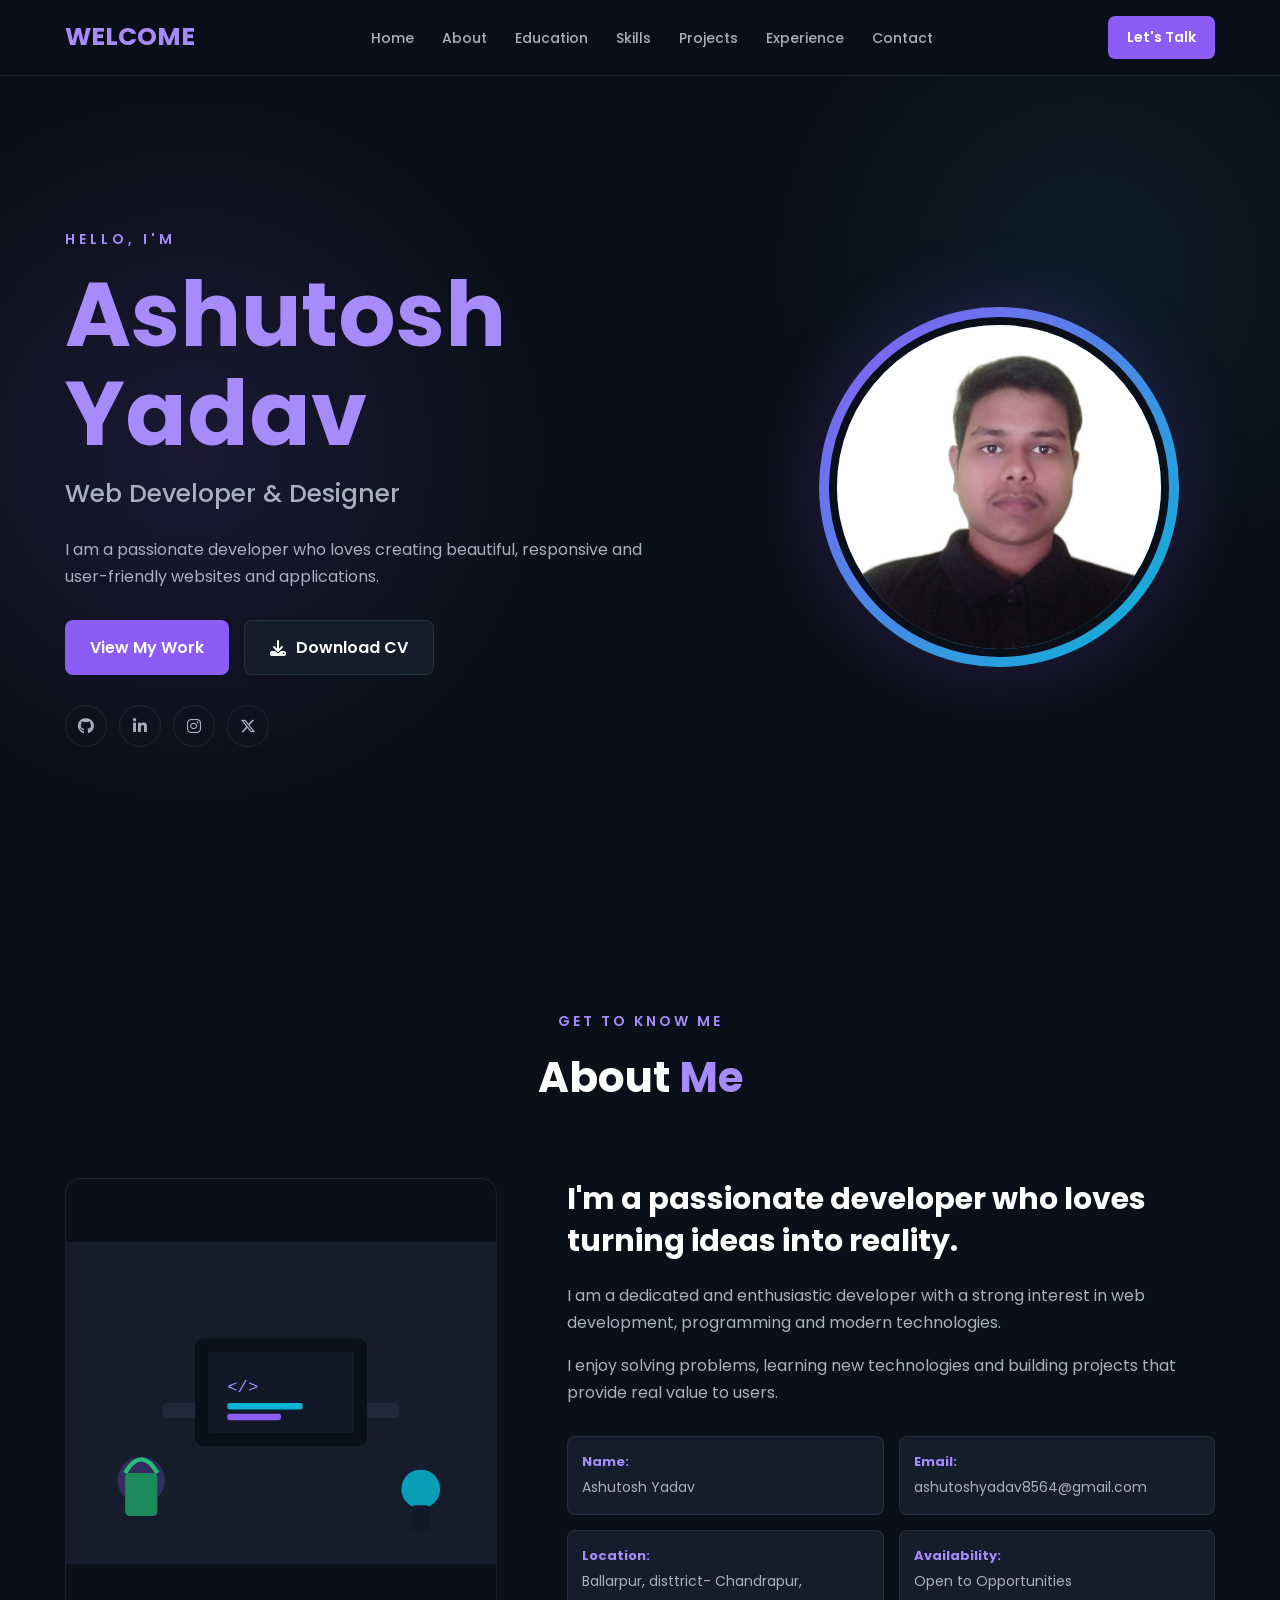
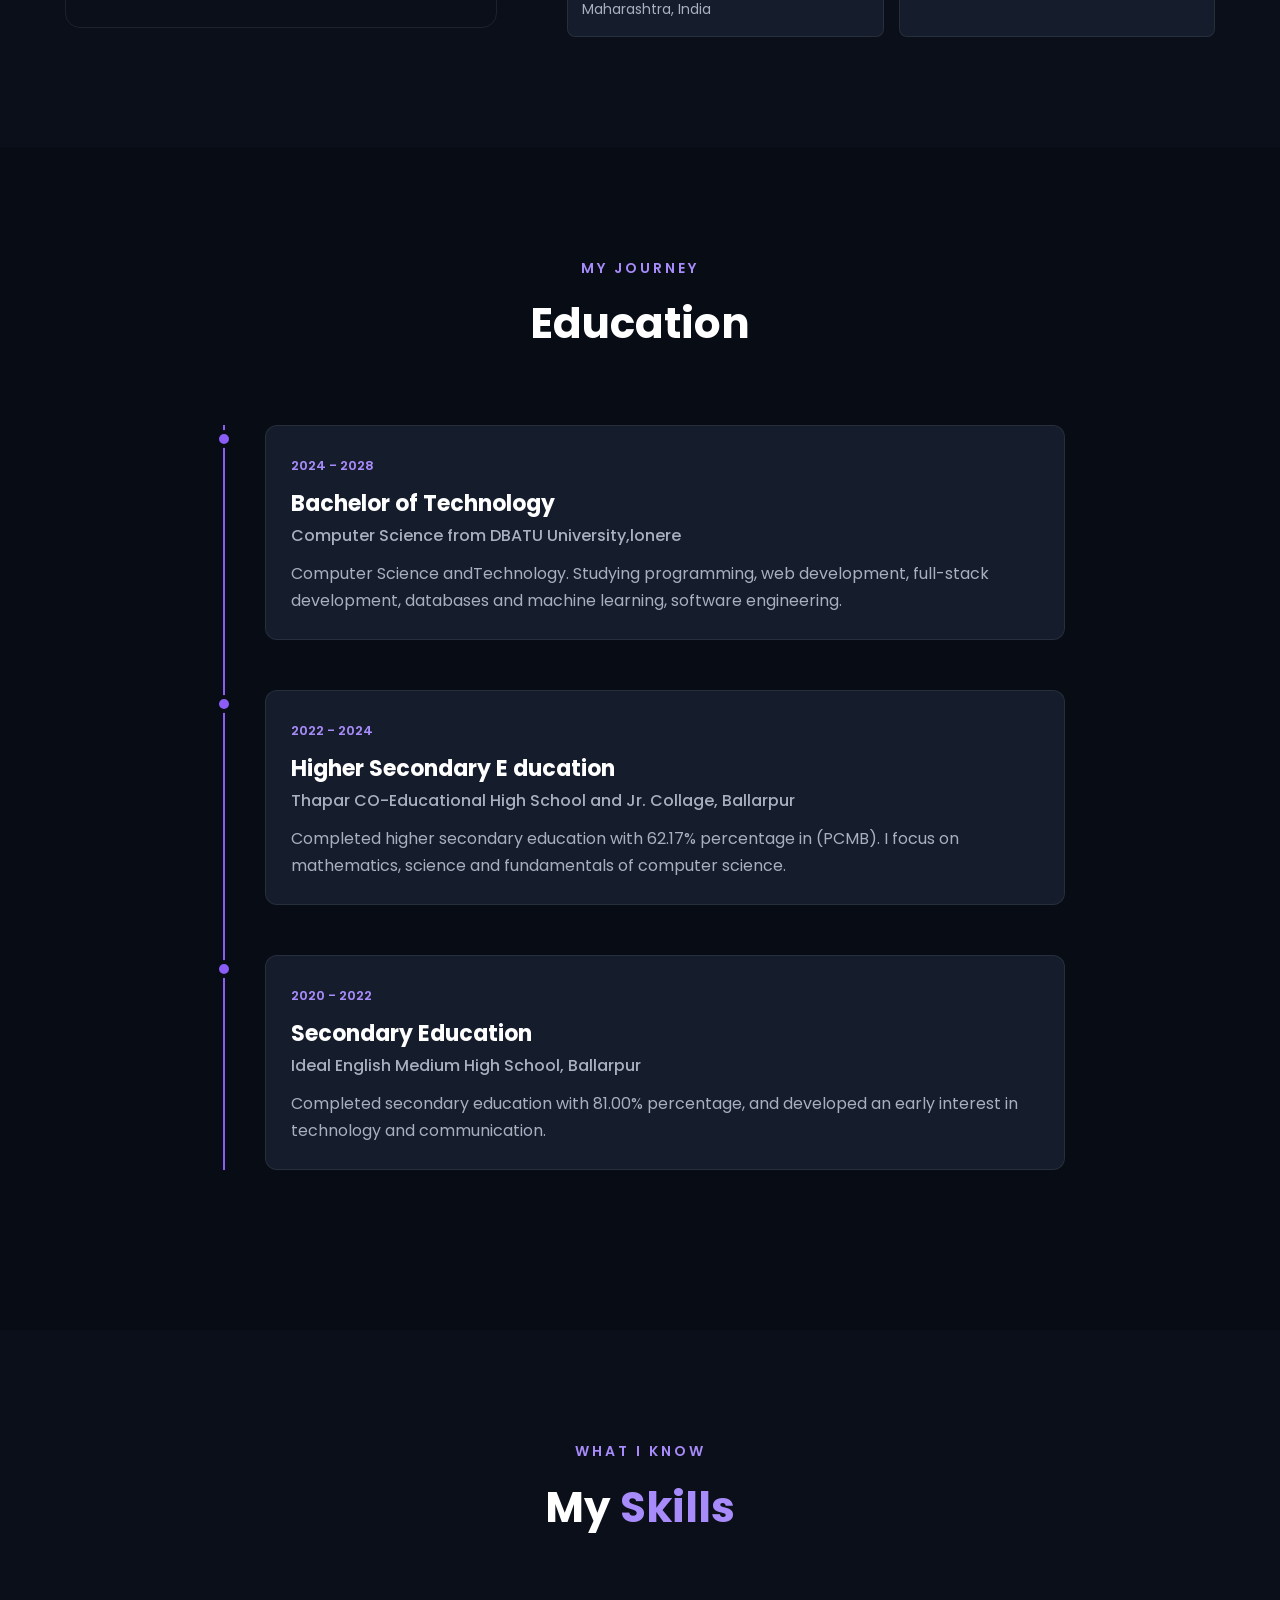
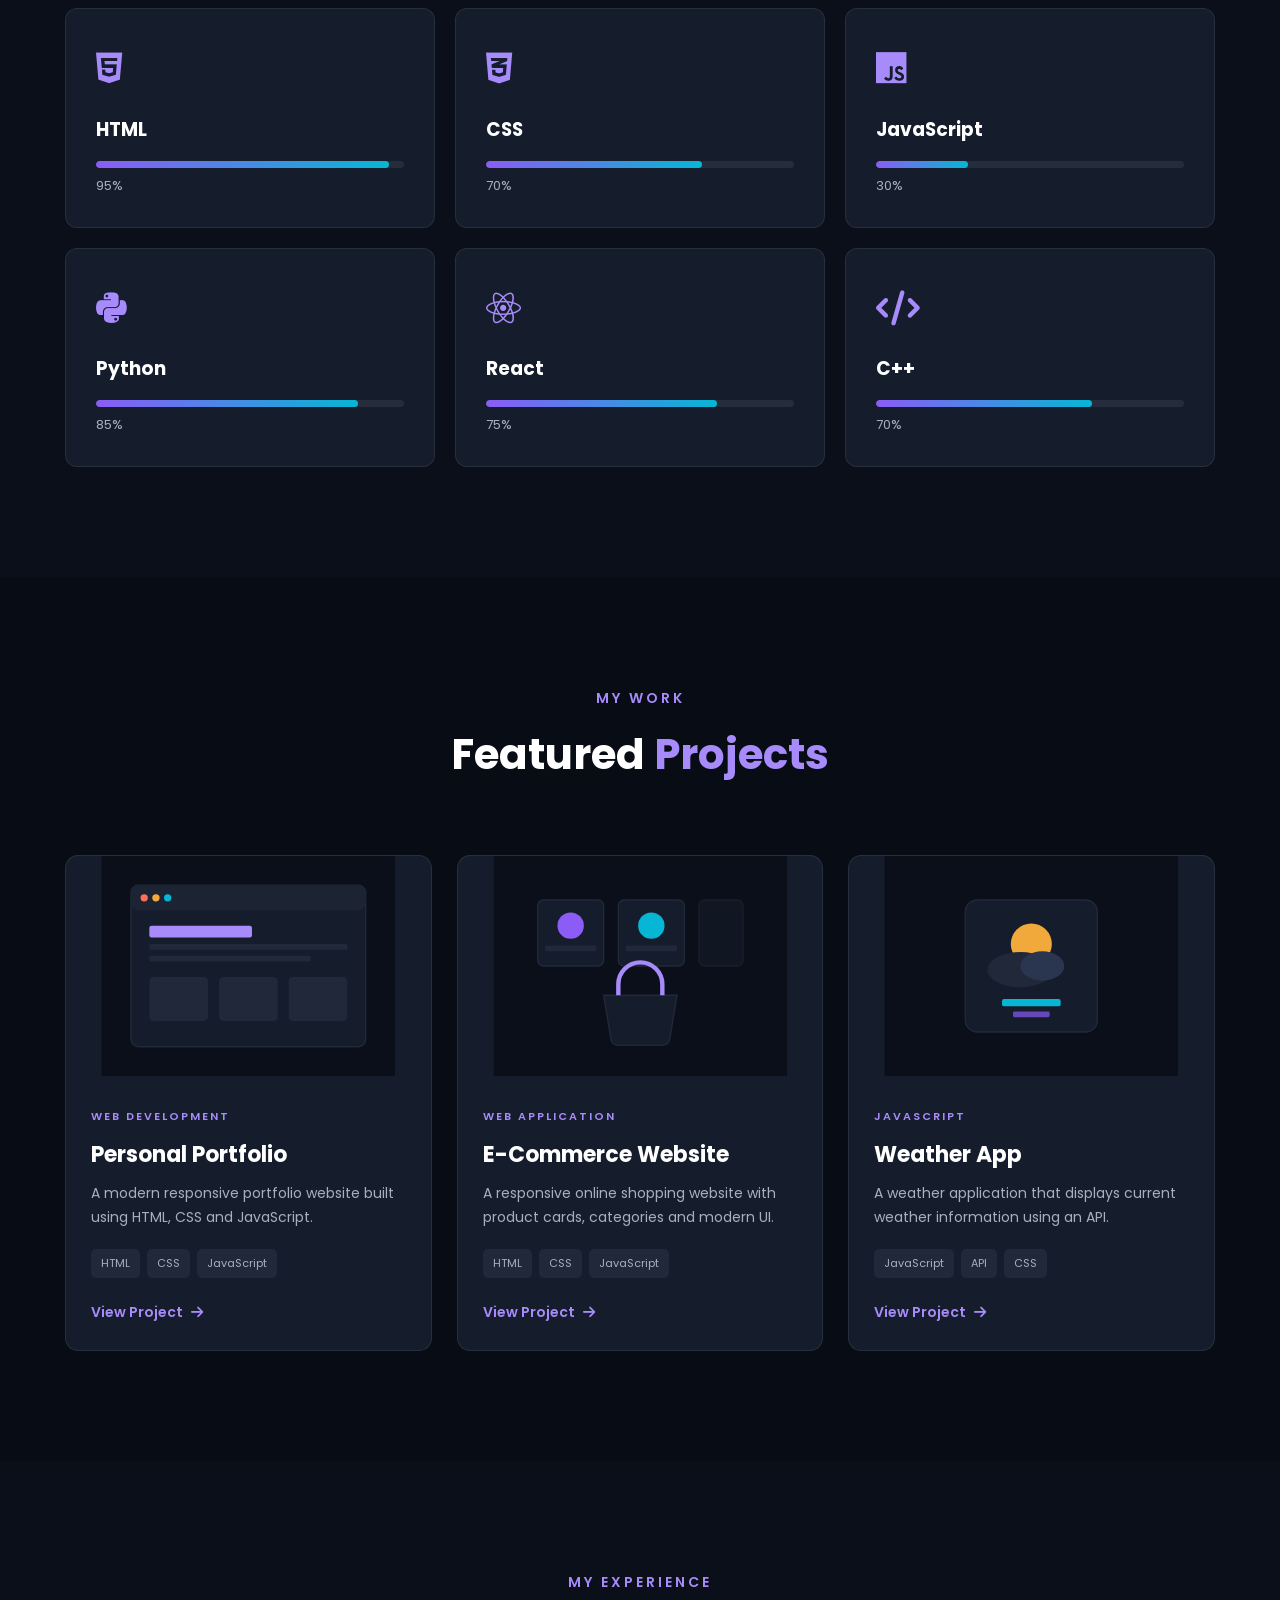
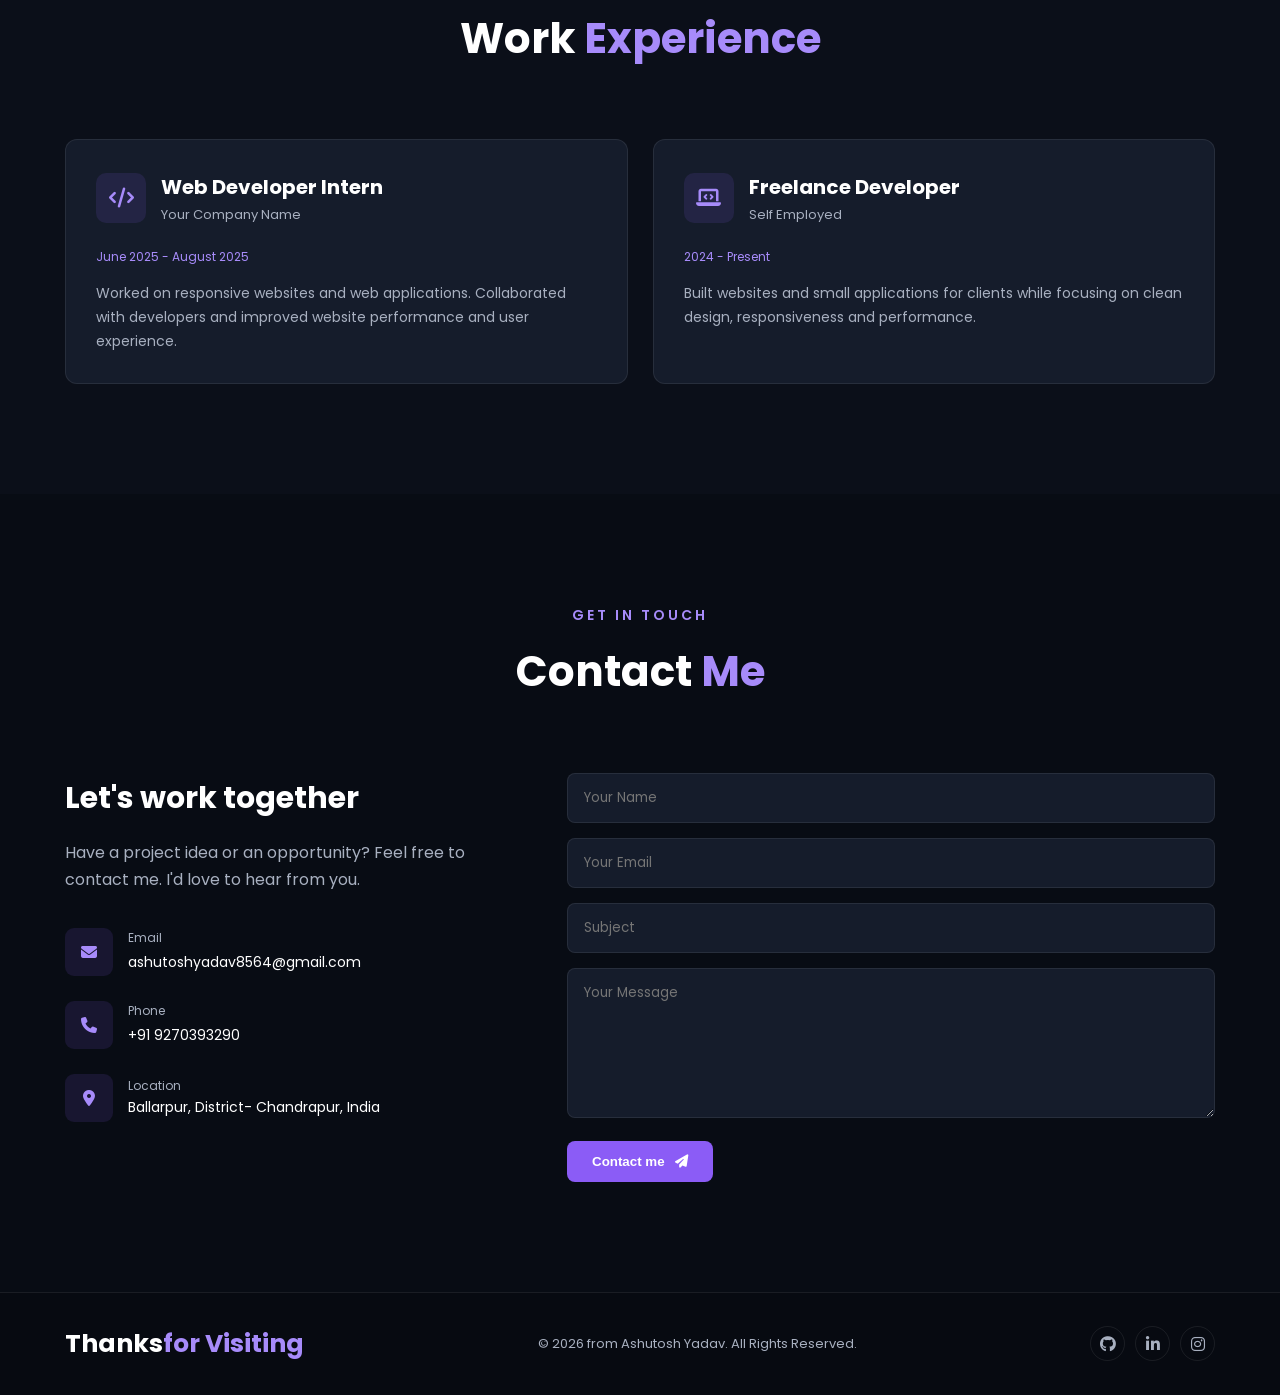
<file: index.html>
<!--Updated portfollio webpage -->

<!doctype html>
<html lang="en">
  <head>
    <meta charset="UTF-8" />
    <meta name="viewport" content="width=device-width, initial-scale=1.0" />

    <title>Your Name | Resume</title>

    <!-- Google Font -->
    <link rel="preconnect" href="https://fonts.googleapis.com" />
    <link rel="preconnect" href="https://fonts.gstatic.com" crossorigin />
    <link
      href="https://fonts.googleapis.com/css2?family=Poppins:wght@300;400;500;600;700&display=swap"
      rel="stylesheet"
    />

    <!-- Font Awesome Icons -->
    <link
      rel="stylesheet"
      href="https://cdnjs.cloudflare.com/ajax/libs/font-awesome/6.5.2/css/all.min.css"
    />

    <!-- CSS -->
    <link rel="stylesheet" href="style.css" />
  </head>

  <body>
    <!-- ================= NAVBAR ================= -->
    <header class="header">
      <nav class="navbar container">
        <a href="#home" class="logo">
          <span>WELCOME</span>
        </a>

        <ul class="nav-links">
          <li><a href="#home">Home</a></li>
          <li><a href="#about">About</a></li>
          <li><a href="#education">Education</a></li>
          <li><a href="#skills">Skills</a></li>
          <li><a href="#projects">Projects</a></li>
          <li><a href="#experience">Experience</a></li>
          <li><a href="#contact">Contact</a></li>
        </ul>

        <a href="#contact" class="nav-btn">Let's Talk</a>
      </nav>
    </header>

    <!-- ================= HERO ================= -->
    <main>
      <section id="home" class="hero">
        <div class="hero-content container">
          <div class="hero-text">
            <p class="small-title">HELLO, I'M</p>

            <h1><span>Ashutosh Yadav</span></h1>

            <h2>Web Developer & Designer</h2>

            <p class="hero-description">
              I am a passionate developer who loves creating beautiful,
              responsive and user-friendly websites and applications.
            </p>

            <div class="hero-buttons">
              <a href="#projects" class="btn primary-btn"> View My Work </a>

              <a href="resume.pdf" class="btn secondary-btn" download>
                <i class="fa-solid fa-download"></i>
                Download CV
              </a>
            </div>

            <div class="social-links">
              <a href="#" aria-label="GitHub">
                <i class="fa-brands fa-github"></i>
              </a>

              <a href="#" aria-label="LinkedIn">
                <i class="fa-brands fa-linkedin-in"></i>
              </a>

              <a href="#" aria-label="Instagram">
                <i class="fa-brands fa-instagram"></i>
              </a>

              <a href="#" aria-label="Twitter">
                <i class="fa-brands fa-x-twitter"></i>
              </a>
            </div>
          </div>

          <div class="hero-image">
            <div class="profile-circle">
              <img src="Images/linked in.png" alt="Profile photo" />
            </div>
          </div>
        </div>
      </section>

      <!-- ================= ABOUT ================= -->
      <section id="about" class="section">
        <div class="container">
          <div class="section-heading">
            <p>GET TO KNOW ME</p>
            <h2>About <span>Me</span></h2>
          </div>

          <div class="about-grid">
            <div class="about-image">
              <svg
                viewBox="0 0 400 300"
                xmlns="http://www.w3.org/2000/svg"
                role="img"
                aria-label="Illustration of a developer workspace with a laptop showing code, a coffee cup and a plant"
              >
                <rect width="400" height="300" fill="#151c2b" />
                <rect
                  x="90"
                  y="150"
                  width="220"
                  height="14"
                  rx="4"
                  fill="#20283a"
                />
                <rect
                  x="120"
                  y="90"
                  width="160"
                  height="100"
                  rx="8"
                  fill="#0b0f19"
                />
                <rect
                  x="132"
                  y="102"
                  width="136"
                  height="76"
                  rx="3"
                  fill="#111827"
                />
                <text
                  x="150"
                  y="140"
                  font-family="monospace"
                  font-size="16"
                  fill="#a78bfa"
                >
                  &lt;/&gt;
                </text>
                <rect
                  x="150"
                  y="150"
                  width="70"
                  height="6"
                  rx="2"
                  fill="#06b6d4"
                />
                <rect
                  x="150"
                  y="160"
                  width="50"
                  height="6"
                  rx="2"
                  fill="#8b5cf6"
                />
                <circle
                  cx="330"
                  cy="230"
                  r="18"
                  fill="#06b6d4"
                  opacity="0.85"
                />
                <rect
                  x="322"
                  y="245"
                  width="16"
                  height="24"
                  rx="3"
                  fill="#111827"
                />
                <circle cx="70" cy="222" r="22" fill="#8b5cf6" opacity="0.25" />
                <rect
                  x="55"
                  y="215"
                  width="30"
                  height="40"
                  rx="4"
                  fill="#1c8a5a"
                />
                <path
                  d="M55 215 Q70 190 85 215"
                  stroke="#22c17a"
                  stroke-width="4"
                  fill="none"
                />
              </svg>
            </div>

            <div class="about-content">
              <h3>
                I'm a passionate developer who loves turning ideas into reality.
              </h3>

              <p>
                I am a dedicated and enthusiastic developer with a strong
                interest in web development, programming and modern
                technologies.
              </p>

              <p>
                I enjoy solving problems, learning new technologies and building
                projects that provide real value to users.
              </p>

              <div class="personal-info">
                <div>
                  <strong>Name:</strong>
                  <span>Ashutosh Yadav</span>
                </div>

                <div>
                  <strong>Email:</strong>
                  <span>ashutoshyadav8564@gmail.com</span>
                </div>

                <div>
                  <strong>Location:</strong>
                  <span>
                    Ballarpur, disttrict- Chandrapur, Maharashtra, India</span
                  >
                </div>

                <div>
                  <strong>Availability:</strong>
                  <span>Open to Opportunities</span>
                </div>
              </div>
            </div>
          </div>
        </div>
      </section>

      <!-- ================= EDUCATION ================= -->
      <section id="education" class="section dark-section">
        <div class="container">
          <div class="section-heading">
            <p>MY JOURNEY</p>
            <h2>Education</h2>
          </div>

          <div class="timeline">
            <div class="timeline-item">
              <div class="timeline-dot"></div>

              <div class="timeline-content">
                <span class="timeline-date"> 2024 - 2028 </span>

                <h3>Bachelor of Technology</h3>

                <h4>Computer Science from DBATU University,lonere</h4>

                <p>
                  Computer Science andTechnology. Studying programming, web
                  development, full-stack development, databases and machine
                  learning, software engineering.
                </p>
              </div>
            </div>

            <div class="timeline-item">
              <div class="timeline-dot"></div>

              <div class="timeline-content">
                <span class="timeline-date"> 2022 - 2024 </span>

                <h3>Higher Secondary E ducation</h3>

                <h4>
                  Thapar CO-Educational High School and Jr. Collage, Ballarpur
                </h4>

                <p>
                  Completed higher secondary education with 62.17% percentage in
                  (PCMB). I focus on mathematics, science and fundamentals of
                  computer science.
                </p>
              </div>
            </div>

            <div class="timeline-item">
              <div class="timeline-dot"></div>

              <div class="timeline-content">
                <span class="timeline-date"> 2020 - 2022 </span>

                <h3>Secondary Education</h3>

                <h4>Ideal English Medium High School, Ballarpur</h4>

                <p>
                  Completed secondary education with 81.00% percentage, and
                  developed an early interest in technology and communication.
                </p>
              </div>
            </div>
          </div>
        </div>
      </section>

      <!-- ================= SKILLS ================= -->
      <section id="skills" class="section">
        <div class="container">
          <div class="section-heading">
            <p>WHAT I KNOW</p>
            <h2>My <span>Skills</span></h2>
          </div>

          <div class="skills-grid">
            <div class="skill-card">
              <div class="skill-icon">
                <i class="fa-brands fa-html5"></i>
              </div>

              <h3>HTML</h3>

              <div class="skill-bar">
                <span style="width: 95%"></span>
              </div>

              <p>95%</p>
            </div>

            <div class="skill-card">
              <div class="skill-icon">
                <i class="fa-brands fa-css3-alt"></i>
              </div>

              <h3>CSS</h3>

              <div class="skill-bar">
                <span style="width: 70%"></span>
              </div>

              <p>70%</p>
            </div>

            <div class="skill-card">
              <div class="skill-icon">
                <i class="fa-brands fa-js"></i>
              </div>

              <h3>JavaScript</h3>

              <div class="skill-bar">
                <span style="width: 30%"></span>
              </div>

              <p>30%</p>
            </div>

            <div class="skill-card">
              <div class="skill-icon">
                <i class="fa-brands fa-python"></i>
              </div>

              <h3>Python</h3>

              <div class="skill-bar">
                <span style="width: 85%"></span>
              </div>

              <p>85%</p>
            </div>

            <div class="skill-card">
              <div class="skill-icon">
                <i class="fa-brands fa-react"></i>
              </div>

              <h3>React</h3>

              <div class="skill-bar">
                <span style="width: 75%"></span>
              </div>

              <p>75%</p>
            </div>

            <div class="skill-card">
              <div class="skill-icon cpp">
                <i class="fa-solid fa-code"></i>
              </div>
              <h3>C++</h3>
              <div class="skill-bar">
                <span style="width: 70%"></span>
              </div>

              <p>70%</p>
            </div>
          </div>
        </div>
      </section>

      <!-- ================= PROJECTS ================= -->
      <section id="projects" class="section dark-section">
        <div class="container">
          <div class="section-heading">
            <p>MY WORK</p>
            <h2>Featured <span>Projects</span></h2>
          </div>

          <div class="projects-grid">
            <article class="project-card">
              <div class="project-image">
                <svg
                  viewBox="0 0 400 300"
                  xmlns="http://www.w3.org/2000/svg"
                  role="img"
                  aria-label="Browser window mockup representing a portfolio website"
                >
                  <rect width="400" height="300" fill="#0b0f19" />
                  <rect
                    x="40"
                    y="40"
                    width="320"
                    height="220"
                    rx="10"
                    fill="#151c2b"
                    stroke="#20283a"
                    stroke-width="2"
                  />
                  <rect
                    x="40"
                    y="40"
                    width="320"
                    height="34"
                    rx="10"
                    fill="#1c2333"
                  />
                  <circle cx="58" cy="57" r="5" fill="#ff6f59" />
                  <circle cx="74" cy="57" r="5" fill="#f2a93b" />
                  <circle cx="90" cy="57" r="5" fill="#06b6d4" />
                  <rect
                    x="65"
                    y="95"
                    width="140"
                    height="16"
                    rx="3"
                    fill="#a78bfa"
                  />
                  <rect
                    x="65"
                    y="120"
                    width="270"
                    height="8"
                    rx="2"
                    fill="#20283a"
                  />
                  <rect
                    x="65"
                    y="136"
                    width="220"
                    height="8"
                    rx="2"
                    fill="#20283a"
                  />
                  <rect
                    x="65"
                    y="165"
                    width="80"
                    height="60"
                    rx="6"
                    fill="#20283a"
                  />
                  <rect
                    x="160"
                    y="165"
                    width="80"
                    height="60"
                    rx="6"
                    fill="#20283a"
                  />
                  <rect
                    x="255"
                    y="165"
                    width="80"
                    height="60"
                    rx="6"
                    fill="#20283a"
                  />
                </svg>
              </div>

              <div class="project-content">
                <span>WEB DEVELOPMENT</span>

                <h3>Personal Portfolio</h3>

                <p>
                  A modern responsive portfolio website built using HTML, CSS
                  and JavaScript.
                </p>

                <div class="project-tech">
                  <span>HTML</span>
                  <span>CSS</span>
                  <span>JavaScript</span>
                </div>

                <a href="#" class="project-link">
                  View Project
                  <i class="fa-solid fa-arrow-right"></i>
                </a>
              </div>
            </article>

            <article class="project-card">
              <div class="project-image">
                <svg
                  viewBox="0 0 400 300"
                  xmlns="http://www.w3.org/2000/svg"
                  role="img"
                  aria-label="Illustration representing an e-commerce website with product cards and a shopping bag"
                >
                  <rect width="400" height="300" fill="#0b0f19" />
                  <rect
                    x="60"
                    y="60"
                    width="90"
                    height="90"
                    rx="8"
                    fill="#151c2b"
                    stroke="#20283a"
                    stroke-width="2"
                  />
                  <rect
                    x="170"
                    y="60"
                    width="90"
                    height="90"
                    rx="8"
                    fill="#151c2b"
                    stroke="#20283a"
                    stroke-width="2"
                  />
                  <rect
                    x="280"
                    y="60"
                    width="60"
                    height="90"
                    rx="8"
                    fill="#151c2b"
                    stroke="#20283a"
                    stroke-width="2"
                    opacity="0.6"
                  />
                  <circle cx="105" cy="95" r="18" fill="#8b5cf6" />
                  <circle cx="215" cy="95" r="18" fill="#06b6d4" />
                  <rect
                    x="70"
                    y="122"
                    width="70"
                    height="8"
                    rx="2"
                    fill="#20283a"
                  />
                  <rect
                    x="180"
                    y="122"
                    width="70"
                    height="8"
                    rx="2"
                    fill="#20283a"
                  />
                  <path
                    d="M150 190 h100 l-10 60 a10 10 0 0 1 -10 8 h-60 a10 10 0 0 1 -10 -8 Z"
                    fill="#151c2b"
                    stroke="#20283a"
                    stroke-width="2"
                  />
                  <path
                    d="M170 190 v-15 a30 30 0 0 1 60 0 v15"
                    fill="none"
                    stroke="#a78bfa"
                    stroke-width="6"
                  />
                </svg>
              </div>

              <div class="project-content">
                <span>WEB APPLICATION</span>

                <h3>E-Commerce Website</h3>

                <p>
                  A responsive online shopping website with product cards,
                  categories and modern UI.
                </p>

                <div class="project-tech">
                  <span>HTML</span>
                  <span>CSS</span>
                  <span>JavaScript</span>
                </div>

                <a href="#" class="project-link">
                  View Project
                  <i class="fa-solid fa-arrow-right"></i>
                </a>
              </div>
            </article>

            <article class="project-card">
              <div class="project-image">
                <svg
                  viewBox="0 0 400 300"
                  xmlns="http://www.w3.org/2000/svg"
                  role="img"
                  aria-label="Illustration representing a weather application showing a sun, clouds and a data card"
                >
                  <rect width="400" height="300" fill="#0b0f19" />
                  <rect
                    x="110"
                    y="60"
                    width="180"
                    height="180"
                    rx="16"
                    fill="#151c2b"
                    stroke="#20283a"
                    stroke-width="2"
                  />
                  <circle cx="200" cy="120" r="28" fill="#f2a93b" />
                  <ellipse cx="185" cy="155" rx="45" ry="24" fill="#20283a" />
                  <ellipse cx="215" cy="150" rx="30" ry="20" fill="#2a3550" />
                  <rect
                    x="160"
                    y="195"
                    width="80"
                    height="10"
                    rx="3"
                    fill="#06b6d4"
                  />
                  <rect
                    x="175"
                    y="212"
                    width="50"
                    height="8"
                    rx="2"
                    fill="#8b5cf6"
                    opacity="0.7"
                  />
                </svg>
              </div>

              <div class="project-content">
                <span>JAVASCRIPT</span>

                <h3>Weather App</h3>

                <p>
                  A weather application that displays current weather
                  information using an API.
                </p>

                <div class="project-tech">
                  <span>JavaScript</span>
                  <span>API</span>
                  <span>CSS</span>
                </div>

                <a href="https://ashutoshyadav8564-ashu.github.io/WHEATHER-WEB/" class="project-link" target="_blank" rel="noopener">
                  View Project
                  <i class="fa-solid fa-arrow-right"></i>
                </a>
              </div>
            </article>
          </div>
        </div>
      </section>

      <!-- ================= EXPERIENCE ================= -->
      <section id="experience" class="section">
        <div class="container">
          <div class="section-heading">
            <p>MY EXPERIENCE</p>
            <h2>Work <span>Experience</span></h2>
          </div>

          <div class="experience-grid">
            <div class="experience-card">
              <div class="experience-top">
                <div class="experience-icon">
                  <i class="fa-solid fa-code"></i>
                </div>

                <div>
                  <h3>Web Developer Intern</h3>
                  <p>Your Company Name</p>
                </div>
              </div>

              <span class="experience-date"> June 2025 - August 2025 </span>

              <p>
                Worked on responsive websites and web applications. Collaborated
                with developers and improved website performance and user
                experience.
              </p>
            </div>

            <div class="experience-card">
              <div class="experience-top">
                <div class="experience-icon">
                  <i class="fa-solid fa-laptop-code"></i>
                </div>

                <div>
                  <h3>Freelance Developer</h3>
                  <p>Self Employed</p>
                </div>
              </div>

              <span class="experience-date"> 2024 - Present </span>

              <p>
                Built websites and small applications for clients while focusing
                on clean design, responsiveness and performance.
              </p>
            </div>
          </div>
        </div>
      </section>

      <!-- ================= CONTACT ================= -->
      <section id="contact" class="section dark-section">
        <div class="container">
          <div class="section-heading">
            <p>GET IN TOUCH</p>
            <h2>Contact <span>Me</span></h2>
          </div>

          <div class="contact-grid">
            <div class="contact-info">
              <h3>Let's work together</h3>

              <p>
                Have a project idea or an opportunity? Feel free to contact me.
                I'd love to hear from you.
              </p>

              <div class="contact-item">
                <div class="contact-icon">
                  <i class="fa-solid fa-envelope"></i>
                </div>

                <div>
                  <span>Email</span>
                  <a href="mailto:ashutoshyadav8564@gmail.com">
                    ashutoshyadav8564@gmail.com
                  </a>
                </div>
              </div>

              <div class="contact-item">
                <div class="contact-icon">
                  <i class="fa-solid fa-phone"></i>
                </div>

                <div>
                  <span>Phone</span>
                  <a href="tel:+910000000000"> +91 9270393290 </a>
                </div>
              </div>

              <div class="contact-item">
                <div class="contact-icon">
                  <i class="fa-solid fa-location-dot"></i>
                </div>

                <div>
                  <span>Location</span>
                  <p>Ballarpur, District- Chandrapur, India</p>
                </div>
              </div>
            </div>

            <form class="contact-form">
              <div class="form-group">
                <input type="text" placeholder="Your Name" required />
              </div>

              <div class="form-group">
                <input type="email" placeholder="Your Email" required />
              </div>

              <div class="form-group">
                <input type="text" placeholder="Subject" required />
              </div>

              <div class="form-group">
                <textarea
                  rows="6"
                  placeholder="Your Message"
                  required
                ></textarea>
              </div>

              <button type="submit" class="btn primary-btn">
                Contact me
                <i class="fa-solid fa-paper-plane"></i>
              </button>
            </form>
          </div>
        </div>
      </section>
    </main>

    <!-- ================= FOOTER ================= -->
    <footer class="footer">
      <div class="container footer-content">
        <a href="#home" class="logo"> Thanks<span>for Visiting</span> </a>

        <p>© 2026 from Ashutosh Yadav. All Rights Reserved.</p>

        <div class="footer-social">
          <a href="#">
            <i class="fa-brands fa-github"></i>
          </a>

          <a href="#">
            <i class="fa-brands fa-linkedin-in"></i>
          </a>

          <a href="#">
            <i class="fa-brands fa-instagram"></i>
          </a>
        </div>
      </div>
    </footer>

    <!-- ================= JAVASCRIPT ================= -->
    <script>
      // Smooth scrolling
      document.querySelectorAll('a[href^="#"]').forEach((link) => {
        link.addEventListener("click", function (e) {
          const target = document.querySelector(this.getAttribute("href"));

          if (target) {
            e.preventDefault();

            target.scrollIntoView({
              behavior: "smooth",
            });
          }
        });
      });

      // Contact form demo
      const form = document.querySelector(".contact-form");

      form.addEventListener("submit", function (e) {
        e.preventDefault();

        alert("Thank you! Your message has been submitted.");

        form.reset();
      });
    </script>
  </body>
</html>
</file>
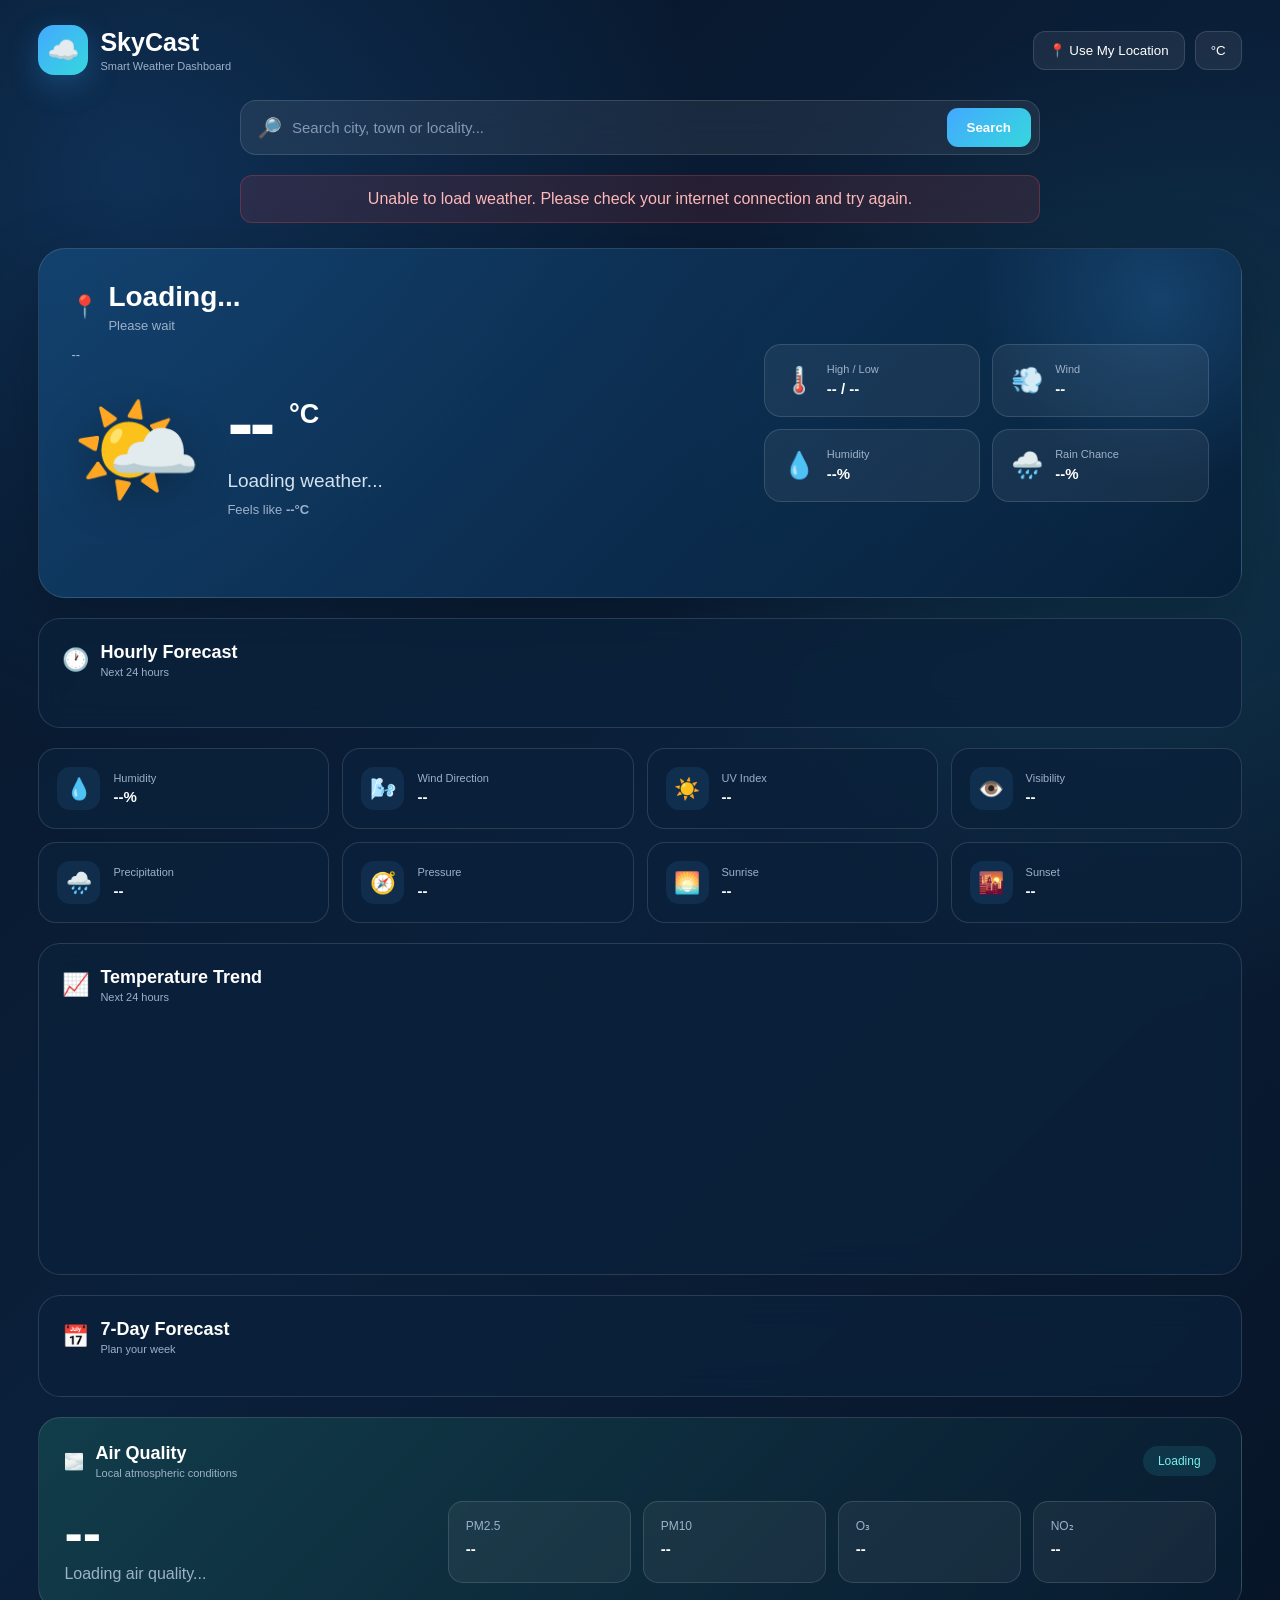
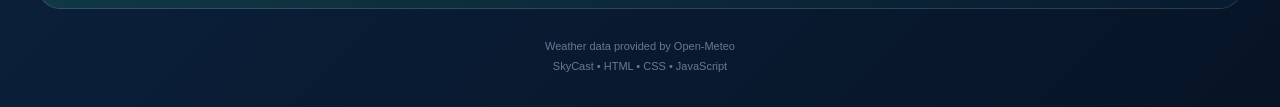
<file: 01_index.html>
<!DOCTYPE html>
<html lang="en">
<head>
<meta charset="UTF-8">
<meta name="viewport" content="width=device-width, initial-scale=1.0">

<title>SkyCast - Weather Dashboard</title>

<style>

/* =========================================================
   RESET
========================================================= */

* {
    margin: 0;
    padding: 0;
    box-sizing: border-box;
}

:root {
    --bg: #061426;
    --bg2: #0b203b;
    --card: rgba(11, 32, 58, 0.78);
    --card2: rgba(255,255,255,0.07);
    --border: rgba(255,255,255,0.13);
    --text: #ffffff;
    --muted: #9db1c9;
    --blue: #43a9ff;
    --cyan: #36d7dd;
}

body {
    min-height: 100vh;
    font-family: Arial, Helvetica, sans-serif;
    color: var(--text);

    background:
        radial-gradient(
            circle at 10% 10%,
            rgba(47, 150, 255, 0.20),
            transparent 30%
        ),
        radial-gradient(
            circle at 90% 30%,
            rgba(54, 215, 221, 0.13),
            transparent 30%
        ),
        linear-gradient(
            135deg,
            #061426,
            #0b203b,
            #071426
        );

    overflow-x: hidden;
}


/* =========================================================
   APP
========================================================= */

.app {
    width: min(1250px, 94%);
    margin: auto;
    padding: 25px 0 30px;
}


/* =========================================================
   HEADER
========================================================= */

header {
    display: flex;
    justify-content: space-between;
    align-items: center;
    gap: 20px;
    margin-bottom: 25px;
}

.logo {
    display: flex;
    align-items: center;
    gap: 12px;
}

.logo-icon {
    width: 50px;
    height: 50px;

    display: grid;
    place-items: center;

    border-radius: 16px;

    background:
        linear-gradient(
            135deg,
            #43a9ff,
            #36d7dd
        );

    font-size: 26px;

    box-shadow:
        0 10px 30px rgba(54, 167, 255, 0.25);
}

.logo h1 {
    font-size: 25px;
}

.logo p {
    color: var(--muted);
    font-size: 11px;
    margin-top: 3px;
}


/* =========================================================
   HEADER BUTTONS
========================================================= */

.header-buttons {
    display: flex;
    gap: 10px;
}

.header-buttons button {
    border: 1px solid var(--border);
    background: rgba(255,255,255,0.07);
    color: white;

    padding: 11px 15px;

    border-radius: 12px;

    cursor: pointer;

    transition: 0.25s;
}

.header-buttons button:hover {
    background: rgba(255,255,255,0.15);
    transform: translateY(-2px);
}


/* =========================================================
   SEARCH
========================================================= */

.search-area {
    position: relative;
    max-width: 800px;
    margin: auto;
}

.search-box {
    display: flex;
    align-items: center;
    gap: 10px;

    padding: 7px 8px 7px 16px;

    border: 1px solid var(--border);

    background:
        rgba(255,255,255,0.07);

    backdrop-filter: blur(20px);

    border-radius: 16px;
}

.search-box span {
    font-size: 20px;
}

.search-box input {
    flex: 1;

    border: none;
    outline: none;

    background: transparent;

    color: white;

    font-size: 15px;

    min-width: 0;
}

.search-box input::placeholder {
    color: #8499b2;
}

.search-box button {
    border: none;

    padding: 12px 20px;

    border-radius: 11px;

    color: white;

    font-weight: bold;

    cursor: pointer;

    background:
        linear-gradient(
            135deg,
            var(--blue),
            var(--cyan)
        );
}

.search-results {
    position: absolute;

    top: 58px;

    left: 0;

    width: 100%;

    z-index: 100;

    display: none;

    background: #102945;

    border: 1px solid var(--border);

    border-radius: 13px;

    overflow: hidden;

    box-shadow:
        0 20px 50px rgba(0,0,0,.4);
}

.result {
    padding: 14px 17px;

    border-bottom: 1px solid var(--border);

    cursor: pointer;
}

.result:hover {
    background: rgba(255,255,255,.08);
}

.result strong {
    display: block;
}

.result small {
    color: var(--muted);
}


/* =========================================================
   STATUS
========================================================= */

.loading {
    display: none;

    justify-content: center;
    align-items: center;

    gap: 10px;

    padding: 20px;

    color: var(--muted);
}

.spinner {
    width: 20px;
    height: 20px;

    border-radius: 50%;

    border: 3px solid rgba(255,255,255,.15);

    border-top-color: var(--cyan);

    animation: spin 0.8s linear infinite;
}

@keyframes spin {
    to {
        transform: rotate(360deg);
    }
}

.error {
    display: none;

    margin: 20px auto;

    max-width: 800px;

    padding: 14px;

    border-radius: 12px;

    background: rgba(255, 70, 70, .12);

    border: 1px solid rgba(255, 80, 80, .25);

    color: #ffb9b9;

    text-align: center;
}


/* =========================================================
   DASHBOARD
========================================================= */

.dashboard {
    margin-top: 25px;
}


/* =========================================================
   HERO
========================================================= */

.hero {
    position: relative;

    display: grid;

    grid-template-columns: 1.5fr 1fr;

    gap: 25px;

    padding: 32px;

    min-height: 350px;

    border-radius: 27px;

    overflow: hidden;

    border: 1px solid var(--border);

    background:
        linear-gradient(
            135deg,
            rgba(20,72,120,.78),
            rgba(7,30,56,.90)
        );

    box-shadow:
        0 25px 70px rgba(0,0,0,.25);
}

.hero::before {
    content: "";

    position: absolute;

    width: 400px;
    height: 400px;

    border-radius: 50%;

    background:
        radial-gradient(
            circle,
            rgba(67,169,255,.20),
            transparent 65%
        );

    right: -120px;
    top: -150px;
}

.hero-left,
.hero-right {
    position: relative;
    z-index: 2;
}


/* =========================================================
   LOCATION
========================================================= */

.location {
    display: flex;
    align-items: center;
    gap: 10px;
}

.location-icon {
    font-size: 22px;
}

.location h2 {
    font-size: 28px;
}

.location p {
    color: var(--muted);
    font-size: 13px;
    margin-top: 5px;
}

.date {
    color: #adc1d7;
    font-size: 13px;
    margin-top: 14px;
}


/* =========================================================
   MAIN TEMPERATURE
========================================================= */

.main-weather {
    display: flex;
    align-items: center;
    gap: 25px;

    margin-top: 22px;
}

.weather-icon {
    font-size: 105px;

    filter:
        drop-shadow(
            0 10px 20px rgba(0,0,0,.25)
        );
}

.temperature {
    font-size: 78px;

    font-weight: bold;

    line-height: 1;

    letter-spacing: -4px;
}

.temperature sup {
    font-size: 27px;

    letter-spacing: 0;
}

.description {
    margin-top: 8px;

    font-size: 19px;

    color: #d4e2ef;
}

.feels {
    margin-top: 10px;

    color: var(--muted);

    font-size: 13px;
}


/* =========================================================
   HERO STATS
========================================================= */

.hero-right {
    display: grid;

    grid-template-columns: 1fr 1fr;

    gap: 12px;

    align-content: center;
}

.stat {
    display: flex;

    align-items: center;

    gap: 12px;

    padding: 18px;

    border-radius: 17px;

    background:
        rgba(255,255,255,.06);

    border: 1px solid var(--border);
}

.stat-icon {
    font-size: 26px;
}

.stat small {
    display: block;

    color: var(--muted);

    font-size: 11px;

    margin-bottom: 5px;
}

.stat strong {
    font-size: 15px;
}


/* =========================================================
   SECTION CARD
========================================================= */

.section {
    margin-top: 20px;

    padding: 23px;

    border-radius: 22px;

    background: var(--card);

    border: 1px solid var(--border);

    backdrop-filter: blur(15px);
}

.section-heading {
    display: flex;

    align-items: center;

    gap: 11px;

    margin-bottom: 18px;
}

.section-heading .icon {
    font-size: 22px;
}

.section-heading h2 {
    font-size: 18px;
}

.section-heading p {
    color: var(--muted);

    font-size: 11px;

    margin-top: 3px;
}


/* =========================================================
   HOURLY
========================================================= */

.hourly {
    display: flex;

    gap: 10px;

    overflow-x: auto;

    padding-bottom: 8px;

    scrollbar-width: thin;
}

.hour {
    min-width: 105px;

    text-align: center;

    padding: 15px 10px;

    border-radius: 16px;

    background:
        rgba(255,255,255,.055);

    border: 1px solid var(--border);
}

.hour.active {
    background:
        linear-gradient(
            145deg,
            rgba(67,169,255,.25),
            rgba(54,215,221,.12)
        );

    border-color:
        rgba(67,169,255,.5);
}

.hour-time {
    color: var(--muted);

    font-size: 12px;
}

.hour-icon {
    font-size: 30px;

    margin: 10px 0;
}

.hour-temp {
    font-size: 17px;

    font-weight: bold;
}

.hour-rain {
    color: #6bc9ff;

    font-size: 11px;

    margin-top: 7px;
}


/* =========================================================
   INFORMATION GRID
========================================================= */

.info-grid {
    display: grid;

    grid-template-columns:
        repeat(4, 1fr);

    gap: 13px;

    margin-top: 20px;
}

.info {
    display: flex;

    align-items: center;

    gap: 13px;

    padding: 18px;

    border-radius: 18px;

    background: var(--card);

    border: 1px solid var(--border);
}

.info-icon {
    width: 43px;
    height: 43px;

    display: grid;

    place-items: center;

    border-radius: 13px;

    background:
        rgba(67,169,255,.10);

    font-size: 21px;
}

.info span {
    display: block;

    color: var(--muted);

    font-size: 11px;

    margin-bottom: 4px;
}

.info strong {
    font-size: 15px;
}


/* =========================================================
   TEMPERATURE GRAPH
========================================================= */

.chart {
    height: 230px;

    display: flex;

    align-items: flex-end;

    gap: 8px;

    overflow-x: auto;

    padding: 15px 5px 5px;
}

.chart-column {
    min-width: 55px;

    height: 100%;

    display: flex;

    flex-direction: column;

    justify-content: flex-end;

    align-items: center;

    gap: 7px;
}

.chart-temp {
    color: #dcecff;

    font-size: 11px;
}

.bar-area {
    height: 150px;

    display: flex;

    align-items: flex-end;
}

.bar {
    width: 18px;

    min-height: 12px;

    border-radius:
        10px 10px 3px 3px;

    background:
        linear-gradient(
            to top,
            #36d7dd,
            #43a9ff
        );
}

.chart-time {
    color: var(--muted);

    font-size: 10px;
}


/* =========================================================
   7 DAY FORECAST
========================================================= */

.days {
    display: flex;

    flex-direction: column;
}

.day {
    display: grid;

    grid-template-columns:
        1.2fr .6fr 1.5fr .8fr .8fr;

    align-items: center;

    gap: 15px;

    padding: 15px 8px;

    border-bottom:
        1px solid var(--border);
}

.day:last-child {
    border-bottom: none;
}

.day-name {
    font-weight: bold;
}

.day-icon {
    font-size: 28px;
}

.day-desc {
    color: var(--muted);

    font-size: 13px;
}

.day-temp {
    font-weight: bold;
}

.day-rain {
    color: #69caff;

    font-size: 13px;
}


/* =========================================================
   AQI
========================================================= */

.air {
    margin-top: 20px;

    padding: 25px;

    border-radius: 22px;

    border: 1px solid var(--border);

    background:
        linear-gradient(
            135deg,
            rgba(24,85,87,.55),
            rgba(9,28,49,.9)
        );
}

.air-top {
    display: flex;

    justify-content: space-between;

    align-items: center;

    margin-bottom: 22px;
}

.air-title {
    display: flex;

    align-items: center;

    gap: 11px;
}

.air-title h2 {
    font-size: 18px;
}

.air-title p {
    color: var(--muted);

    font-size: 11px;

    margin-top: 3px;
}

.aqi-badge {
    padding: 8px 15px;

    border-radius: 30px;

    color: #78eeee;

    background:
        rgba(54,215,221,.12);

    font-size: 12px;
}

.air-content {
    display: grid;

    grid-template-columns:
        .7fr 1.5fr;

    gap: 25px;
}

.aqi-number {
    display: flex;

    flex-direction: column;

    justify-content: center;
}

.aqi-number strong {
    font-size: 55px;
}

.aqi-number span {
    color: var(--muted);
}

.pollutants {
    display: grid;

    grid-template-columns:
        repeat(4, 1fr);

    gap: 12px;
}

.pollutant {
    padding: 17px;

    border-radius: 15px;

    background:
        rgba(255,255,255,.055);

    border: 1px solid var(--border);
}

.pollutant span {
    color: var(--muted);

    display: block;

    font-size: 12px;

    margin-bottom: 7px;
}

.pollutant strong {
    font-size: 15px;
}


/* =========================================================
   FOOTER
========================================================= */

footer {
    text-align: center;

    color: #647b94;

    font-size: 11px;

    line-height: 1.8;

    margin-top: 28px;
}


/* =========================================================
   RESPONSIVE
========================================================= */

@media (max-width: 950px) {

    .hero {
        grid-template-columns: 1fr;
    }

    .info-grid {
        grid-template-columns:
            repeat(2, 1fr);
    }

    .air-content {
        grid-template-columns: 1fr;
    }

}


@media (max-width: 650px) {

    .app {
        width: 94%;
    }

    header {
        flex-direction: column;

        align-items: flex-start;
    }

    .header-buttons {
        width: 100%;
    }

    .header-buttons button {
        flex: 1;
    }

    .hero {
        padding: 23px;
    }

    .main-weather {
        gap: 10px;
    }

    .weather-icon {
        font-size: 70px;
    }

    .temperature {
        font-size: 55px;
    }

    .hero-right {
        grid-template-columns: 1fr 1fr;
    }

    .day {
        grid-template-columns:
            1fr .6fr .8fr .8fr;
    }

    .day-desc {
        display: none;
    }

}


@media (max-width: 450px) {

    .search-box button {
        padding: 11px 12px;
    }

    .hero-right {
        grid-template-columns: 1fr;
    }

    .info-grid {
        grid-template-columns: 1fr;
    }

    .pollutants {
        grid-template-columns: 1fr 1fr;
    }

    .main-weather {
        flex-direction: column;

        align-items: flex-start;
    }

    .weather-icon {
        font-size: 65px;
    }

    .temperature {
        font-size: 52px;
    }

}

</style>
</head>


<body>

<div class="app">

<!-- ======================================================
     HEADER
====================================================== -->

<header>

    <div class="logo">

        <div class="logo-icon">
            ☁️
        </div>

        <div>
            <h1>SkyCast</h1>
            <p>Smart Weather Dashboard</p>
        </div>

    </div>


    <div class="header-buttons">

        <button id="locationBtn">
            📍 Use My Location
        </button>

        <button id="unitBtn">
            °C
        </button>

    </div>

</header>


<!-- ======================================================
     SEARCH
====================================================== -->

<div class="search-area">

    <div class="search-box">

        <span>🔎</span>

        <input
            id="searchInput"
            type="text"
            placeholder="Search city, town or locality..."
        >

        <button id="searchBtn">
            Search
        </button>

    </div>


    <div
        id="searchResults"
        class="search-results">
    </div>

</div>


<!-- ======================================================
     LOADING
====================================================== -->

<div id="loading" class="loading">

    <div class="spinner"></div>

    <span>
        Getting latest weather...
    </span>

</div>


<div id="error" class="error"></div>


<!-- ======================================================
     DASHBOARD
====================================================== -->

<div id="dashboard" class="dashboard">


<!-- ======================================================
     HERO
====================================================== -->

<section class="hero">

    <div class="hero-left">

        <div class="location">

            <div class="location-icon">
                📍
            </div>

            <div>

                <h2 id="locationName">
                    Loading...
                </h2>

                <p id="locationDetails">
                    Please wait
                </p>

            </div>

        </div>


        <div id="currentDate"
             class="date">
            --
        </div>


        <div class="main-weather">

            <div
                id="weatherIcon"
                class="weather-icon">
                🌤️
            </div>


            <div>

                <div class="temperature">

                    <span id="temperature">
                        --
                    </span>

                    <sup>°C</sup>

                </div>


                <div
                    id="description"
                    class="description">
                    Loading weather...
                </div>


                <div class="feels">

                    Feels like

                    <strong id="feelsLike">
                        --°C
                    </strong>

                </div>

            </div>

        </div>

    </div>


    <div class="hero-right">


        <div class="stat">

            <div class="stat-icon">
                🌡️
            </div>

            <div>

                <small>
                    High / Low
                </small>

                <strong id="highLow">
                    -- / --
                </strong>

            </div>

        </div>


        <div class="stat">

            <div class="stat-icon">
                💨
            </div>

            <div>

                <small>
                    Wind
                </small>

                <strong id="wind">
                    --
                </strong>

            </div>

        </div>


        <div class="stat">

            <div class="stat-icon">
                💧
            </div>

            <div>

                <small>
                    Humidity
                </small>

                <strong id="humidity">
                    --%
                </strong>

            </div>

        </div>


        <div class="stat">

            <div class="stat-icon">
                🌧️
            </div>

            <div>

                <small>
                    Rain Chance
                </small>

                <strong id="rainChance">
                    --%
                </strong>

            </div>

        </div>


    </div>

</section>


<!-- ======================================================
     HOURLY
====================================================== -->

<section class="section">

    <div class="section-heading">

        <span class="icon">
            🕐
        </span>

        <div>

            <h2>
                Hourly Forecast
            </h2>

            <p>
                Next 24 hours
            </p>

        </div>

    </div>


    <div
        id="hourly"
        class="hourly">
    </div>

</section>


<!-- ======================================================
     DETAILS
====================================================== -->

<div class="info-grid">


    <div class="info">

        <div class="info-icon">
            💧
        </div>

        <div>

            <span>
                Humidity
            </span>

            <strong id="humidity2">
                --%
            </strong>

        </div>

    </div>


    <div class="info">

        <div class="info-icon">
            🌬️
        </div>

        <div>

            <span>
                Wind Direction
            </span>

            <strong id="windDirection">
                --
            </strong>

        </div>

    </div>


    <div class="info">

        <div class="info-icon">
            ☀️
        </div>

        <div>

            <span>
                UV Index
            </span>

            <strong id="uv">
                --
            </strong>

        </div>

    </div>


    <div class="info">

        <div class="info-icon">
            👁️
        </div>

        <div>

            <span>
                Visibility
            </span>

            <strong id="visibility">
                --
            </strong>

        </div>

    </div>


    <div class="info">

        <div class="info-icon">
            🌧️
        </div>

        <div>

            <span>
                Precipitation
            </span>

            <strong id="precipitation">
                --
            </strong>

        </div>

    </div>


    <div class="info">

        <div class="info-icon">
            🧭
        </div>

        <div>

            <span>
                Pressure
            </span>

            <strong id="pressure">
                --
            </strong>

        </div>

    </div>


    <div class="info">

        <div class="info-icon">
            🌅
        </div>

        <div>

            <span>
                Sunrise
            </span>

            <strong id="sunrise">
                --
            </strong>

        </div>

    </div>


    <div class="info">

        <div class="info-icon">
            🌇
        </div>

        <div>

            <span>
                Sunset
            </span>

            <strong id="sunset">
                --
            </strong>

        </div>

    </div>

</div>


<!-- ======================================================
     TEMPERATURE GRAPH
====================================================== -->

<section class="section">

    <div class="section-heading">

        <span class="icon">
            📈
        </span>

        <div>

            <h2>
                Temperature Trend
            </h2>

            <p>
                Next 24 hours
            </p>

        </div>

    </div>


    <div
        id="chart"
        class="chart">
    </div>

</section>


<!-- ======================================================
     7 DAYS
====================================================== -->

<section class="section">

    <div class="section-heading">

        <span class="icon">
            📅
        </span>

        <div>

            <h2>
                7-Day Forecast
            </h2>

            <p>
                Plan your week
            </p>

        </div>

    </div>


    <div
        id="days"
        class="days">
    </div>

</section>


<!-- ======================================================
     AIR QUALITY
====================================================== -->

<section class="air">

    <div class="air-top">

        <div class="air-title">

            <span class="icon">
                🌫️
            </span>

            <div>

                <h2>
                    Air Quality
                </h2>

                <p>
                    Local atmospheric conditions
                </p>

            </div>

        </div>


        <div
            id="aqiBadge"
            class="aqi-badge">
            Loading
        </div>

    </div>


    <div class="air-content">

        <div class="aqi-number">

            <strong id="aqi">
                --
            </strong>

            <span id="aqiText">
                Loading air quality...
            </span>

        </div>


        <div class="pollutants">


            <div class="pollutant">

                <span>
                    PM2.5
                </span>

                <strong id="pm25">
                    --
                </strong>

            </div>


            <div class="pollutant">

                <span>
                    PM10
                </span>

                <strong id="pm10">
                    --
                </strong>

            </div>


            <div class="pollutant">

                <span>
                    O₃
                </span>

                <strong id="ozone">
                    --
                </strong>

            </div>


            <div class="pollutant">

                <span>
                    NO₂
                </span>

                <strong id="no2">
                    --
                </strong>

            </div>


        </div>

    </div>

</section>


</div>


<footer>

    <p>
        Weather data provided by Open-Meteo
    </p>

    <p>
        SkyCast • HTML • CSS • JavaScript
    </p>

</footer>


</div>


<script>

/* =========================================================
   SKYCAST JAVASCRIPT
========================================================= */


/* ---------------------------------------------------------
   VARIABLES
--------------------------------------------------------- */

let currentUnit = "C";

let weatherData = null;

let currentLocation = null;


const searchInput =
    document.getElementById("searchInput");

const searchBtn =
    document.getElementById("searchBtn");

const searchResults =
    document.getElementById("searchResults");

const locationBtn =
    document.getElementById("locationBtn");

const unitBtn =
    document.getElementById("unitBtn");

const loading =
    document.getElementById("loading");

const errorBox =
    document.getElementById("error");


/* =========================================================
   WEATHER CODES
========================================================= */

function weatherInfo(code) {

    const codes = {

        0: ["Clear Sky", "☀️"],

        1: ["Mainly Clear", "🌤️"],

        2: ["Partly Cloudy", "⛅"],

        3: ["Overcast", "☁️"],

        45: ["Fog", "🌫️"],

        48: ["Fog", "🌫️"],

        51: ["Light Drizzle", "🌦️"],

        53: ["Drizzle", "🌦️"],

        55: ["Heavy Drizzle", "🌧️"],

        61: ["Light Rain", "🌦️"],

        63: ["Rain", "🌧️"],

        65: ["Heavy Rain", "🌧️"],

        66: ["Freezing Rain", "🌧️"],

        67: ["Heavy Freezing Rain", "🌧️"],

        71: ["Light Snow", "🌨️"],

        73: ["Snow", "❄️"],

        75: ["Heavy Snow", "❄️"],

        77: ["Snow Grains", "🌨️"],

        80: ["Rain Showers", "🌦️"],

        81: ["Rain Showers", "🌧️"],

        82: ["Heavy Rain Showers", "⛈️"],

        85: ["Snow Showers", "🌨️"],

        86: ["Heavy Snow Showers", "❄️"],

        95: ["Thunderstorm", "⛈️"],

        96: ["Thunderstorm + Hail", "⛈️"],

        99: ["Heavy Thunderstorm", "⛈️"]

    };

    return codes[code] ||
        ["Unknown", "🌤️"];
}


/* =========================================================
   LOADING
========================================================= */

function showLoading() {
    loading.style.display = "flex";
}

function hideLoading() {
    loading.style.display = "none";
}


/* =========================================================
   ERROR
========================================================= */

function showError(message) {

    errorBox.innerText = message;

    errorBox.style.display = "block";
}

function hideError() {

    errorBox.style.display = "none";
}


/* =========================================================
   TEMPERATURE
========================================================= */

function temp(value) {

    if (value === null ||
        value === undefined) {

        return "--";
    }

    if (currentUnit === "C") {

        return Math.round(value);

    }

    return Math.round(
        (value * 9 / 5) + 32
    );
}


/* =========================================================
   TIME
========================================================= */

function formatTime(value) {

    if (!value) return "--";

    const date =
        new Date(value);

    return date.toLocaleTimeString(
        "en-IN",
        {
            hour: "numeric",
            minute: "2-digit"
        }
    );
}


/* =========================================================
   WIND DIRECTION
========================================================= */

function windDirection(degrees) {

    const directions = [
        "N",
        "NE",
        "E",
        "SE",
        "S",
        "SW",
        "W",
        "NW"
    ];

    const index =
        Math.round(
            degrees / 45
        ) % 8;

    return `${directions[index]} (${Math.round(degrees)}°)`;
}


/* =========================================================
   VISIBILITY
========================================================= */

function visibility(value) {

    if (!value) return "--";

    if (value >= 1000) {

        return (
            value / 1000
        ).toFixed(1) + " km";
    }

    return Math.round(value) + " m";
}


/* =========================================================
   SEARCH LOCATIONS
========================================================= */

async function searchLocations(query) {

    if (query.length < 2) {

        searchResults.style.display =
            "none";

        return;
    }

    try {

        const url =
            "https://geocoding-api.open-meteo.com/v1/search" +
            "?name=" +
            encodeURIComponent(query) +
            "&count=7" +
            "&language=en" +
            "&format=json";

        const response =
            await fetch(url);

        if (!response.ok) {

            throw new Error(
                "Location search failed."
            );
        }

        const data =
            await response.json();

        displaySearchResults(
            data.results || []
        );

    } catch (error) {

        console.error(error);

    }
}


/* =========================================================
   SEARCH RESULTS
========================================================= */

function displaySearchResults(results) {

    searchResults.innerHTML = "";

    if (results.length === 0) {

        searchResults.innerHTML =
            `<div class="result">
                No location found
            </div>`;

        searchResults.style.display =
            "block";

        return;
    }


    results.forEach(location => {

        const result =
            document.createElement("div");

        result.className =
            "result";


        const details = [

            location.admin2,

            location.admin1,

            location.country

        ]
        .filter(Boolean)
        .join(", ");


        result.innerHTML = `

            <strong>
                📍 ${location.name}
            </strong>

            <small>
                ${details}
            </small>

        `;


        result.addEventListener(
            "click",
            () => {

                searchResults.style.display =
                    "none";

                searchInput.value =
                    location.name;


                loadWeather(
                    location.latitude,
                    location.longitude,
                    location.name,
                    details,
                    location.timezone
                );

            }
        );


        searchResults.appendChild(
            result
        );

    });


    searchResults.style.display =
        "block";
}


/* =========================================================
   LOAD WEATHER
========================================================= */

async function loadWeather(
    latitude,
    longitude,
    name,
    details,
    timezone = "auto"
) {

    showLoading();

    hideError();


    try {

        /* ===============================================
           WEATHER API
        =============================================== */

        const weatherURL =

            "https://api.open-meteo.com/v1/forecast" +

            "?latitude=" + latitude +

            "&longitude=" + longitude +

            "&timezone=" +
            encodeURIComponent(
                timezone || "auto"
            ) +

            "&forecast_days=7" +

            "&current=" +

            "temperature_2m," +
            "relative_humidity_2m," +
            "apparent_temperature," +
            "precipitation," +
            "rain," +
            "weather_code," +
            "surface_pressure," +
            "wind_speed_10m," +
            "wind_direction_10m," +
            "visibility" +

            "&hourly=" +

            "temperature_2m," +
            "precipitation_probability," +
            "weather_code," +
            "uv_index" +

            "&daily=" +

            "weather_code," +
            "temperature_2m_max," +
            "temperature_2m_min," +
            "precipitation_probability_max," +
            "precipitation_sum," +
            "sunrise," +
            "sunset," +
            "uv_index_max";


        /* ===============================================
           AIR QUALITY API
        =============================================== */

        const airURL =

            "https://air-quality-api.open-meteo.com/v1/air-quality" +

            "?latitude=" + latitude +

            "&longitude=" + longitude +

            "&timezone=" +
            encodeURIComponent(
                timezone || "auto"
            ) +

            "&forecast_days=5" +

            "&current=" +

            "european_aqi," +
            "pm2_5," +
            "pm10," +
            "ozone," +
            "nitrogen_dioxide";


        /* ===============================================
           FETCH BOTH
        =============================================== */

        const responses =
            await Promise.all([

                fetch(weatherURL),

                fetch(airURL)

            ]);


        if (!responses[0].ok) {

            throw new Error(
                "Weather service is unavailable."
            );
        }


        const data =
            await responses[0].json();


        let airData = null;


        if (responses[1].ok) {

            airData =
                await responses[1].json();

        }


        weatherData = {

            data: data,

            air: airData,

            name: name,

            details: details,

            latitude: latitude,

            longitude: longitude

        };


        currentLocation =
            weatherData;


        render();


    } catch (error) {

        console.error(
            "Weather Error:",
            error
        );


        showError(
            "Unable to load weather. Please check your internet connection and try again."
        );

    } finally {

        hideLoading();

    }
}


/* =========================================================
   RENDER EVERYTHING
========================================================= */

function render() {

    if (!weatherData) return;


    const data =
        weatherData.data;

    const current =
        data.current;

    const daily =
        data.daily;


    const info =
        weatherInfo(
            current.weather_code
        );


    /* Location */

    document.getElementById(
        "locationName"
    ).innerText =
        weatherData.name;


    document.getElementById(
        "locationDetails"
    ).innerText =
        weatherData.details ||
        "Local weather";


    /* Date */

    document.getElementById(
        "currentDate"
    ).innerText =

        new Date().toLocaleDateString(
            "en-IN",
            {
                weekday: "long",
                day: "numeric",
                month: "long",
                year: "numeric"
            }
        );


    /* Main weather */

    document.getElementById(
        "weatherIcon"
    ).innerText =
        info[1];


    document.getElementById(
        "temperature"
    ).innerText =
        temp(
            current.temperature_2m
        );


    document.querySelector(
        ".temperature sup"
    ).innerText =
        "°" + currentUnit;


    document.getElementById(
        "description"
    ).innerText =
        info[0];


    document.getElementById(
        "feelsLike"
    ).innerText =
        temp(
            current.apparent_temperature
        ) +
        "°" +
        currentUnit;


    /* High / Low */

    document.getElementById(
        "highLow"
    ).innerText =

        temp(
            daily.temperature_2m_max[0]
        ) +
        "° / " +

        temp(
            daily.temperature_2m_min[0]
        ) +
        "°";


    /* Wind */

    document.getElementById(
        "wind"
    ).innerText =

        Math.round(
            current.wind_speed_10m
        ) +
        " km/h";


    /* Humidity */

    document.getElementById(
        "humidity"
    ).innerText =

        current.relative_humidity_2m +
        "%";


    document.getElementById(
        "humidity2"
    ).innerText =

        current.relative_humidity_2m +
        "%";


    /* Rain */

    document.getElementById(
        "rainChance"
    ).innerText =

        daily.precipitation_probability_max[0] +
        "%";


    /* Wind direction */

    document.getElementById(
        "windDirection"
    ).innerText =

        windDirection(
            current.wind_direction_10m
        );


    /* UV */

    document.getElementById(
        "uv"
    ).innerText =

        Number(
            daily.uv_index_max[0]
        ).toFixed(1);


    /* Visibility */

    document.getElementById(
        "visibility"
    ).innerText =

        visibility(
            current.visibility
        );


    /* Precipitation */

    document.getElementById(
        "precipitation"
    ).innerText =

        current.precipitation +
        " mm";


    /* Pressure */

    document.getElementById(
        "pressure"
    ).innerText =

        Math.round(
            current.surface_pressure
        ) +
        " hPa";


    /* Sunrise */

    document.getElementById(
        "sunrise"
    ).innerText =

        formatTime(
            daily.sunrise[0]
        );


    /* Sunset */

    document.getElementById(
        "sunset"
    ).innerText =

        formatTime(
            daily.sunset[0]
        );


    renderHourly(
        data.hourly
    );


    renderChart(
        data.hourly
    );


    renderDays(
        daily
    );


    renderAirQuality(
        weatherData.air
    );
}


/* =========================================================
   HOURLY
========================================================= */

function renderHourly(hourly) {

    const container =
        document.getElementById(
            "hourly"
        );


    container.innerHTML = "";


    const now =
        new Date();


    let start = 0;


    for (
        let i = 0;
        i < hourly.time.length;
        i++
    ) {

        if (
            new Date(
                hourly.time[i]
            ) >= now
        ) {

            start = i;

            break;

        }

    }


    for (
        let i = start;
        i < Math.min(
            start + 24,
            hourly.time.length
        );
        i++
    ) {

        const date =
            new Date(
                hourly.time[i]
            );


        const info =
            weatherInfo(
                hourly.weather_code[i]
            );


        const card =
            document.createElement(
                "div"
            );


        card.className =
            "hour";


        if (i === start) {

            card.classList.add(
                "active"
            );

        }


        const time =
            i === start
                ? "Now"
                : date.toLocaleTimeString(
                    "en-IN",
                    {
                        hour: "numeric"
                    }
                );


        card.innerHTML = `

            <div class="hour-time">
                ${time}
            </div>

            <div class="hour-icon">
                ${info[1]}
            </div>

            <div class="hour-temp">
                ${temp(
                    hourly.temperature_2m[i]
                )}°${currentUnit}
            </div>

            <div class="hour-rain">
                💧 ${hourly.precipitation_probability[i]}%
            </div>

        `;


        container.appendChild(
            card
        );

    }
}


/* =========================================================
   TEMPERATURE GRAPH
========================================================= */

function renderChart(hourly) {

    const chart =
        document.getElementById(
            "chart"
        );


    chart.innerHTML = "";


    const now =
        new Date();


    let start = 0;


    for (
        let i = 0;
        i < hourly.time.length;
        i++
    ) {

        if (
            new Date(
                hourly.time[i]
            ) >= now
        ) {

            start = i;

            break;

        }

    }


    const values = [];


    for (
        let i = start;
        i < Math.min(
            start + 24,
            hourly.time.length
        );
        i++
    ) {

        values.push(
            hourly.temperature_2m[i]
        );

    }


    if (values.length === 0)
        return;


    const min =
        Math.min(...values);


    const max =
        Math.max(...values);


    values.forEach(
        (value, index) => {

            const column =
                document.createElement(
                    "div"
                );


            column.className =
                "chart-column";


            const normalized =
                max === min
                    ? 50
                    : (
                        (value - min) /
                        (max - min)
                    ) * 100;


            const height =
                25 +
                normalized * 1.1;


            const date =
                new Date(
                    hourly.time[
                        start + index
                    ]
                );


            const time =
                index === 0
                    ? "Now"
                    : date.toLocaleTimeString(
                        "en-IN",
                        {
                            hour: "numeric"
                        }
                    );


            column.innerHTML = `

                <div class="chart-temp">
                    ${temp(value)}°${currentUnit}
                </div>

                <div class="bar-area">

                    <div
                        class="bar"
                        style="height:${height}px">
                    </div>

                </div>

                <div class="chart-time">
                    ${time}
                </div>

            `;


            chart.appendChild(
                column
            );

        }
    );

}


/* =========================================================
   7 DAY FORECAST
========================================================= */

function renderDays(daily) {

    const container =
        document.getElementById(
            "days"
        );


    container.innerHTML = "";


    for (
        let i = 0;
        i < 7;
        i++
    ) {

        const date =
            new Date(
                daily.time[i] +
                "T12:00:00"
            );


        const info =
            weatherInfo(
                daily.weather_code[i]
            );


        const day =
            i === 0
                ? "Today"
                : date.toLocaleDateString(
                    "en-IN",
                    {
                        weekday: "long"
                    }
                );


        const row =
            document.createElement(
                "div"
            );


        row.className =
            "day";


        row.innerHTML = `

            <div class="day-name">
                ${day}
            </div>

            <div class="day-icon">
                ${info[1]}
            </div>

            <div class="day-desc">
                ${info[0]}
            </div>

            <div class="day-temp">
                ${temp(
                    daily.temperature_2m_max[i]
                )}°${currentUnit}

                /

                ${temp(
                    daily.temperature_2m_min[i]
                )}°${currentUnit}
            </div>

            <div class="day-rain">
                💧 ${daily.precipitation_probability_max[i]}%
            </div>

        `;


        container.appendChild(
            row
        );

    }
}


/* =========================================================
   AIR QUALITY
========================================================= */

function renderAirQuality(air) {

    if (
        !air ||
        !air.current
    ) {

        document.getElementById(
            "aqi"
        ).innerText = "--";


        document.getElementById(
            "aqiText"
        ).innerText =
            "Air quality unavailable";


        document.getElementById(
            "aqiBadge"
        ).innerText =
            "Unavailable";


        return;

    }


    const current =
        air.current;


    const aqi =
        current.european_aqi;


    document.getElementById(
        "aqi"
    ).innerText =
        Math.round(aqi);


    const quality =
        getAQIQuality(aqi);


    document.getElementById(
        "aqiText"
    ).innerText =
        quality;


    document.getElementById(
        "aqiBadge"
    ).innerText =
        quality;


    document.getElementById(
        "pm25"
    ).innerText =
        current.pm2_5 +
        " μg/m³";


    document.getElementById(
        "pm10"
    ).innerText =
        current.pm10 +
        " μg/m³";


    document.getElementById(
        "ozone"
    ).innerText =
        current.ozone +
        " μg/m³";


    document.getElementById(
        "no2"
    ).innerText =
        current.nitrogen_dioxide +
        " μg/m³";

}


/* =========================================================
   AQI
========================================================= */

function getAQIQuality(aqi) {

    if (aqi <= 20)
        return "Good";

    if (aqi <= 40)
        return "Fair";

    if (aqi <= 60)
        return "Moderate";

    if (aqi <= 80)
        return "Poor";

    if (aqi <= 100)
        return "Very Poor";

    return "Extremely Poor";
}


/* =========================================================
   SEARCH BUTTON
========================================================= */

searchBtn.addEventListener(
    "click",
    () => {

        const query =
            searchInput.value.trim();


        if (query.length < 2) {

            showError(
                "Enter a city, town or locality."
            );

            return;

        }


        searchResults.style.display =
            "none";


        searchLocations(
            query
        );

    }
);


/* =========================================================
   SEARCH INPUT
========================================================= */

searchInput.addEventListener(
    "input",
    () => {

        searchLocations(
            searchInput.value.trim()
        );

    }
);


searchInput.addEventListener(
    "keydown",
    event => {

        if (
            event.key === "Enter"
        ) {

            const query =
                searchInput.value.trim();


            if (query.length >= 2) {

                searchResults.style.display =
                    "none";

                searchLocations(
                    query
                );

            }

        }

    }
);


/* =========================================================
   UNIT
========================================================= */

unitBtn.addEventListener(
    "click",
    () => {

        currentUnit =
            currentUnit === "C"
                ? "F"
                : "C";


        unitBtn.innerText =
            "°" + currentUnit;


        if (weatherData) {

            render();

        }

    }
);


/* =========================================================
   MY LOCATION
========================================================= */

locationBtn.addEventListener(
    "click",
    () => {

        if (
            !navigator.geolocation
        ) {

            showError(
                "Your browser does not support GPS location."
            );

            return;

        }


        showLoading();

        hideError();


        navigator.geolocation.getCurrentPosition(

            async position => {

                const latitude =
                    position.coords.latitude;

                const longitude =
                    position.coords.longitude;


                /*
                 Reverse geocoding:
                 convert GPS coordinates
                 into a nearby locality name.
                */

                let name =
                    "My Local Area";

                let details =
                    "Current GPS location";


                try {

                    const reverseURL =

                        "https://geocoding-api.open-meteo.com/v1/reverse" +

                        "?latitude=" +
                        latitude +

                        "&longitude=" +
                        longitude +

                        "&count=1" +

                        "&language=en" +

                        "&format=json";


                    const reverseResponse =
                        await fetch(
                            reverseURL
                        );


                    if (
                        reverseResponse.ok
                    ) {

                        const reverseData =
                            await reverseResponse.json();


                        if (
                            reverseData.results &&
                            reverseData.results.length
                        ) {

                            const location =
                                reverseData.results[0];


                            name =
                                location.name ||
                                name;


                            details =
                                [
                                    location.admin2,
                                    location.admin1,
                                    location.country
                                ]
                                .filter(Boolean)
                                .join(", ");

                        }

                    }

                } catch (error) {

                    console.log(
                        "Reverse location unavailable"
                    );

                }


                loadWeather(
                    latitude,
                    longitude,
                    name,
                    details,
                    "auto"
                );

            },


            error => {

                hideLoading();


                if (
                    error.code === 1
                ) {

                    showError(
                        "Location permission denied. Allow location access in your browser."
                    );

                } else if (
                    error.code === 2
                ) {

                    showError(
                        "Your location could not be detected."
                    );

                } else {

                    showError(
                        "Location request timed out."
                    );

                }

            },


            {
                enableHighAccuracy: true,

                timeout: 15000,

                maximumAge: 300000
            }

        );

    }
);


/* =========================================================
   CLOSE SEARCH RESULTS
========================================================= */

document.addEventListener(
    "click",
    event => {

        if (
            !event.target.closest(
                ".search-area"
            )
        ) {

            searchResults.style.display =
                "none";

        }

    }
);


/* =========================================================
   INITIAL LOAD
========================================================= */

/*
   IMPORTANT:

   We DON'T depend on GPS for the first
   page load.

   Pune is used as a guaranteed fallback,
   so the dashboard isn't blank.

   User can then press:
   "Use My Location"
*/

loadWeather(

    18.5204,

    73.8567,

    "Pune",

    "Maharashtra, India",

    "Asia/Kolkata"

);

</script>

</body>
</html>
</file>
<file: style.css>
/* ============================================
    Updated by Changing blank spaces at about me and project section using icons ============================================= */



*{
    margin: 0;
    padding: 0;
    box-sizing: border-box;
}

html {
    scroll-behavior: smooth;
}

body {
    font-family: "Poppins", sans-serif;
    background: #0b0f19;
    color: #ffffff;
    line-height: 1.7;
}

img {
    width: 100%;
    display: block;
}

a {
    text-decoration: none;
    color: inherit;
}

ul {
    list-style: none;
}


/* =========================================
   VARIABLES
========================================= */

:root {
    --primary: #8b5cf6;
    --primary-light: #a78bfa;
    --secondary: #06b6d4;

    --background: #0b0f19;
    --background-2: #111827;
    --card: #151c2b;

    --text: #ffffff;
    --text-light: #a8b0c0;

    --border: rgba(255, 255, 255, 0.08);

    --container: 1150px;

    --transition: 0.3s ease;
}


/* =========================================
   COMMON
========================================= */

.container {
    width: min(92%, var(--container));
    margin: auto;
}

.section {
    padding: 110px 0;
}

.dark-section {
    background: #080c14;
}

.section-heading {
    text-align: center;
    margin-bottom: 65px;
}

.section-heading p {
    color: var(--primary-light);
    font-size: 14px;
    font-weight: 600;
    letter-spacing: 3px;
    margin-bottom: 8px;
}

.section-heading h2 {
    font-size: 42px;
    font-weight: 700;
}

.section-heading h2 span {
    color: var(--primary-light);
}


/* =========================================
   BUTTONS
========================================= */

.btn {
    display: inline-flex;
    align-items: center;
    justify-content: center;
    gap: 10px;

    padding: 13px 25px;

    border-radius: 8px;

    font-weight: 600;

    transition: var(--transition);
}

.primary-btn {
    background: var(--primary);
    color: white;
}

.primary-btn:hover {
    background: #7c3aed;
    transform: translateY(-3px);
    box-shadow: 0 12px 30px rgba(100, 36, 249, 0.3);
    background-color: rgb(15, 15, 60);
}

.secondary-btn {
    border: 1px solid var(--border);
    background: var(--card);
}

.secondary-btn:hover {
    border-color: var(--primary);
    color: var(--primary-light);
    transform: translateY(-3px);
    background-color: black;
}


/* =========================================
   NAVBAR
========================================= */

.header {
    position: fixed;
    top: 0;
    left: 0;
    width: 100%;

    z-index: 1000;

    background: rgba(11, 15, 25, 0.85);

    backdrop-filter: blur(15px);

    border-bottom: 1px solid var(--border);
}

.navbar {
    height: 75px;

    display: flex;
    align-items: center;
    justify-content: space-between;
}

.logo {
    font-size: 25px;
    font-weight: 700;
}

.logo span {
    color: var(--primary-light);
}

.nav-links {
    display: flex;
    gap: 28px;
}

.nav-links a {
    color: var(--text-light);
    font-size: 14px;
    font-weight: 500;

    transition: var(--transition);
}

.nav-links a:hover {
    color: var(--primary-light);
}

.nav-btn {
    background: var(--primary);
    padding: 10px 19px;
    border-radius: 7px;
    font-size: 14px;
    font-weight: 600;

    transition: var(--transition);
}

.nav-btn:hover {
    background: #7c3aed;
    transform: translateY(-2px);
}


/* =========================================
   HERO
========================================= */

.hero {
    min-height: 100vh;

    display: flex;
    align-items: center;

    padding-top: 75px;

    background:
        radial-gradient(
            circle at 15% 50%,
            rgba(139, 92, 246, 0.12),
            transparent 30%
        ),
        radial-gradient(
            circle at 85% 30%,
            rgba(6, 182, 212, 0.08),
            transparent 25%
        );
}

.hero-content {
    display: grid;
    grid-template-columns: 1.2fr 0.8fr;
    align-items: center;
    gap: 70px;
}

.small-title {
    color: var(--primary-light);
    font-size: 14px;
    font-weight: 600;
    letter-spacing: 4px;
    margin-bottom: 15px;
}

.hero-text h1 {
    font-size: clamp(55px, 7vw, 90px);
    line-height: 1.1;
    margin-bottom: 10px;
}

.hero-text h1 span {
    color: var(--primary-light);
}

.hero-text h2 {
    font-size: 25px;
    font-weight: 500;
    color: var(--text-light);
    margin-bottom: 20px;
}

.hero-description {
    color: var(--text-light);
    max-width: 620px;
    margin-bottom: 30px;
}

.hero-buttons {
    display: flex;
    gap: 15px;
    flex-wrap: wrap;
}

.social-links {
    display: flex;
    gap: 12px;
    margin-top: 30px;
}

.social-links a {
    width: 42px;
    height: 42px;

    display: flex;
    align-items: center;
    justify-content: center;

    border: 1px solid var(--border);
    border-radius: 50%;

    color: var(--text-light);

    transition: var(--transition);
}

.social-links a:hover {
    background: var(--primary);
    border-color: var(--primary);
    color: white;
    transform: translateY(-4px);
}


/* =========================================
   PROFILE IMAGE
========================================= */

.hero-image {
    display: flex;
    justify-content: center;
}

.profile-circle {
    width: 360px;
    height: 360px;

    border-radius: 50%;

    padding: 10px;

    background: linear-gradient(
        135deg,
        var(--primary),
        var(--secondary)
    );

    box-shadow:
        0 0 80px rgba(139, 92, 246, 0.2);
}

.profile-circle img,
.profile-circle svg {
    width: 100%;
    height: 100%;

    object-fit: cover;

    border-radius: 50%;

    border: 8px solid var(--background);
}


/* =========================================
   ABOUT
========================================= */

.about-grid {
    display: grid;
    grid-template-columns: 0.8fr 1.2fr;
    gap: 70px;

    align-items: center;
}

.about-image img,
.about-image svg {
    height: 450px;
    width: 100%;

    object-fit: cover;

    border-radius: 15px;

    border: 1px solid var(--border);
}

.about-content h3 {
    font-size: 30px;
    line-height: 1.4;
    margin-bottom: 20px;
}

.about-content p {
    color: var(--text-light);
    margin-bottom: 15px;
}

.personal-info {
    display: grid;
    grid-template-columns: 1fr 1fr;

    gap: 15px;

    margin-top: 30px;
}

.personal-info div {
    background: var(--card);
    border: 1px solid var(--border);

    padding: 14px;

    border-radius: 8px;
}

.personal-info strong {
    display: block;
    color: var(--primary-light);
    font-size: 13px;
}

.personal-info span {
    color: var(--text-light);
    font-size: 14px;
}


/* =========================================
   TIMELINE
========================================= */

.timeline {
    max-width: 850px;
    margin: auto;

    position: relative;
}

.timeline::before {
    content: "";

    position: absolute;

    left: 8px;
    top: 0;
    bottom: 0;

    width: 2px;

    background: var(--primary);
}

.timeline-item {
    position: relative;

    padding-left: 50px;

    margin-bottom: 50px;
}

.timeline-dot {
    position: absolute;

    left: 0;
    top: 5px;

    width: 18px;
    height: 18px;

    border-radius: 50%;

    background: var(--primary);

    border: 4px solid #080c14;
}

.timeline-content {
    background: var(--card);

    border: 1px solid var(--border);

    padding: 25px;

    border-radius: 12px;
}

.timeline-date {
    display: inline-block;

    color: var(--primary-light);

    font-size: 13px;
    font-weight: 600;

    margin-bottom: 8px;
}

.timeline-content h3 {
    font-size: 22px;
}

.timeline-content h4 {
    color: var(--text-light);
    font-weight: 500;
    margin-bottom: 10px;
}

.timeline-content p {
    color: var(--text-light);
}


/* =========================================
   SKILLS
========================================= */

.skills-grid {
    display: grid;

    grid-template-columns: repeat(3, 1fr);

    gap: 20px;
}

.skill-card {
    background: var(--card);

    border: 1px solid var(--border);

    padding: 30px;

    border-radius: 12px;

    transition: var(--transition);
    font-weight: 400;
}

.skill-card:hover {
    transform: translateY(-7px);
    border-color: rgba(139, 92, 246, 0.5);
    background-color: rgb(15, 15, 60);
}

.skill-icon {
    font-size: 35px;
    color: var(--primary-light);

    margin-bottom: 15px;
}

.skill-card h3 {
    margin-bottom: 15px;
}

.skill-bar {
    width: 100%;
    height: 7px;

    background: #252d3d;

    border-radius: 20px;

    overflow: hidden;

    margin-bottom: 7px;
}

.skill-bar span {
    display: block;

    height: 100%;

    background: linear-gradient(
        90deg,
        var(--primary),
        var(--secondary)
    );

    border-radius: inherit;
}

.skill-card p {
    color: var(--text-light);
    font-size: 13px;
}


/* =========================================
   PROJECTS
========================================= */

.projects-grid {
    display: grid;

    grid-template-columns: repeat(3, 1fr);

    gap: 25px;
}

.project-card {
    background: var(--card);

    border: 1px solid var(--border);

    border-radius: 13px;

    overflow: hidden;

    transition: var(--transition);
}

.project-card:hover {
    transform: translateY(-8px);

    border-color: rgba(139, 92, 246, 0.5);

    box-shadow: 0 20px 50px rgba(0, 0, 0, 0.25);
}

.project-image {
    height: 220px;
    overflow: hidden;
}

.project-image img,
.project-image svg {
    width: 100%;
    height: 100%;

    object-fit: cover;

    transition: 0.5s ease;
}

.project-card:hover .project-image img,
.project-card:hover .project-image svg {
    transform: scale(1.08);
}

.project-content {
    padding: 25px;
}

.project-content > span {
    color: var(--primary-light);

    font-size: 11px;

    font-weight: 600;

    letter-spacing: 2px;
}

.project-content h3 {
    font-size: 22px;
    margin: 8px 0;
}

.project-content p {
    color: var(--text-light);
    font-size: 14px;

    margin-bottom: 20px;
}

.project-tech {
    display: flex;
    flex-wrap: wrap;

    gap: 7px;

    margin-bottom: 20px;
}

.project-tech span {
    background: #20283a;

    color: var(--text-light);

    padding: 5px 10px;

    border-radius: 5px;

    font-size: 11px;
}

.project-link {
    color: var(--primary-light);

    font-size: 14px;

    font-weight: 600;
}

.project-link i {
    margin-left: 5px;

    transition: var(--transition);
}

.project-link:hover i {
    transform: translateX(5px);
}


/* =========================================
   EXPERIENCE
========================================= */

.experience-grid {
    display: grid;

    grid-template-columns: repeat(2, 1fr);

    gap: 25px;
}

.experience-card {
    background: var(--card);

    border: 1px solid var(--border);

    padding: 30px;

    border-radius: 12px;

    transition: var(--transition);
}

.experience-card:hover {
    transform: translateY(-6px);
    border-color: rgba(139, 92, 246, 0.5);
}

.experience-top {
    display: flex;
    align-items: center;

    gap: 15px;

    margin-bottom: 15px;
}

.experience-icon {
    width: 50px;
    height: 50px;

    display: flex;
    align-items: center;
    justify-content: center;

    background: rgba(139, 92, 246, 0.12);

    color: var(--primary-light);

    border-radius: 10px;

    font-size: 20px;
}

.experience-top h3 {
    font-size: 20px;
}

.experience-top p {
    color: var(--text-light);
    font-size: 13px;
}

.experience-date {
    display: inline-block;

    color: var(--primary-light);

    font-size: 12px;

    margin-bottom: 15px;
}

.experience-card > p {
    color: var(--text-light);
    font-size: 14px;
}


/* =========================================
   CONTACT
========================================= */

.contact-grid {
    display: grid;

    grid-template-columns: 0.8fr 1.2fr;

    gap: 70px;
}

.contact-info h3 {
    font-size: 30px;

    margin-bottom: 15px;
}

.contact-info > p {
    color: var(--text-light);

    margin-bottom: 35px;
}

.contact-item {
    display: flex;

    align-items: center;

    gap: 15px;

    margin-bottom: 25px;
}

.contact-icon {
    width: 48px;
    height: 48px;

    flex-shrink: 0;

    display: flex;
    align-items: center;
    justify-content: center;

    background: rgba(139, 92, 246, 0.12);

    color: var(--primary-light);

    border-radius: 9px;
}

.contact-item span {
    display: block;

    color: var(--text-light);

    font-size: 12px;
}

.contact-item a,
.contact-item p {
    color: white;

    font-size: 14px;
}


/* =========================================
   FORM
========================================= */

.contact-form {
    display: flex;
    flex-direction: column;

    gap: 15px;
}

.form-group input,
.form-group textarea {
    width: 100%;

    border: 1px solid var(--border);

    background: var(--card);

    color: white;

    padding: 14px 16px;

    border-radius: 8px;

    outline: none;

    font-family: inherit;

    transition: var(--transition);
}

.form-group input:focus,
.form-group textarea:focus {
    border-color: var(--primary);
}

.form-group textarea {
    resize: vertical;
}

.contact-form button {
    border: none;

    cursor: pointer;

    width: fit-content;
}


/* =========================================
   FOOTER
========================================= */

.footer {
    padding: 30px 0;

    border-top: 1px solid var(--border);

    background: #070a11;
}

.footer-content {
    display: flex;

    align-items: center;

    justify-content: space-between;

    gap: 20px;
}

.footer-content p {
    color: var(--text-light);

    font-size: 13px;
}

.footer-social {
    display: flex;

    gap: 10px;
}

.footer-social a {
    width: 35px;
    height: 35px;

    display: flex;
    align-items: center;
    justify-content: center;

    border: 1px solid var(--border);

    border-radius: 50%;

    color: var(--text-light);

    transition: var(--transition);
}

.footer-social a:hover {
    background: var(--primary);

    color: white;

    border-color: var(--primary);
}


/* =========================================
   RESPONSIVE
========================================= */

@media (max-width: 1000px) {

    .nav-links {
        gap: 15px;
    }

    .hero-content {
        grid-template-columns: 1fr;

        text-align: center;
    }

    .hero-description {
        margin-left: auto;
        margin-right: auto;
    }

    .hero-buttons,
    .social-links {
        justify-content: center;
    }

    .hero-image {
        order: -1;
    }

    .profile-circle {
        width: 280px;
        height: 280px;
    }

    .about-grid {
        grid-template-columns: 1fr;
    }

    .about-image {
        max-width: 500px;
        margin: auto;
    }

    .skills-grid {
        grid-template-columns: repeat(2, 1fr);
    }

    .projects-grid {
        grid-template-columns: repeat(2, 1fr);
    }

    .contact-grid {
        grid-template-columns: 1fr;
    }
}


@media (max-width: 750px) {

    .header {
        position: relative;
    }

    .navbar {
        height: auto;

        padding: 20px 0;

        flex-direction: column;

        gap: 18px;
    }

    .nav-links {
        flex-wrap: wrap;

        justify-content: center;

        gap: 12px 18px;
    }

    .nav-btn {
        display: none;
    }

    .hero {
        padding-top: 60px;
    }

    .section {
        padding: 80px 0;
    }

    .section-heading {
        margin-bottom: 45px;
    }

    .section-heading h2 {
        font-size: 34px;
    }

    .hero-text h1 {
        font-size: 55px;
    }

    .hero-text h2 {
        font-size: 21px;
    }

    .skills-grid,
    .projects-grid,
    .experience-grid {
        grid-template-columns: 1fr;
    }

    .personal-info {
        grid-template-columns: 1fr;
    }

    .footer-content {
        flex-direction: column;

        text-align: center;
    }
}


@media (max-width: 450px) {

    .hero-text h1 {
        font-size: 45px;
    }

    .hero-buttons {
        flex-direction: column;
    }

    .hero-buttons .btn {
        width: 100%;
    }

    .profile-circle {
        width: 230px;
        height: 230px;
    }

    .about-image img {
        height: 350px;
    }

    .timeline-item {
        padding-left: 35px;
    }

}
</file>
